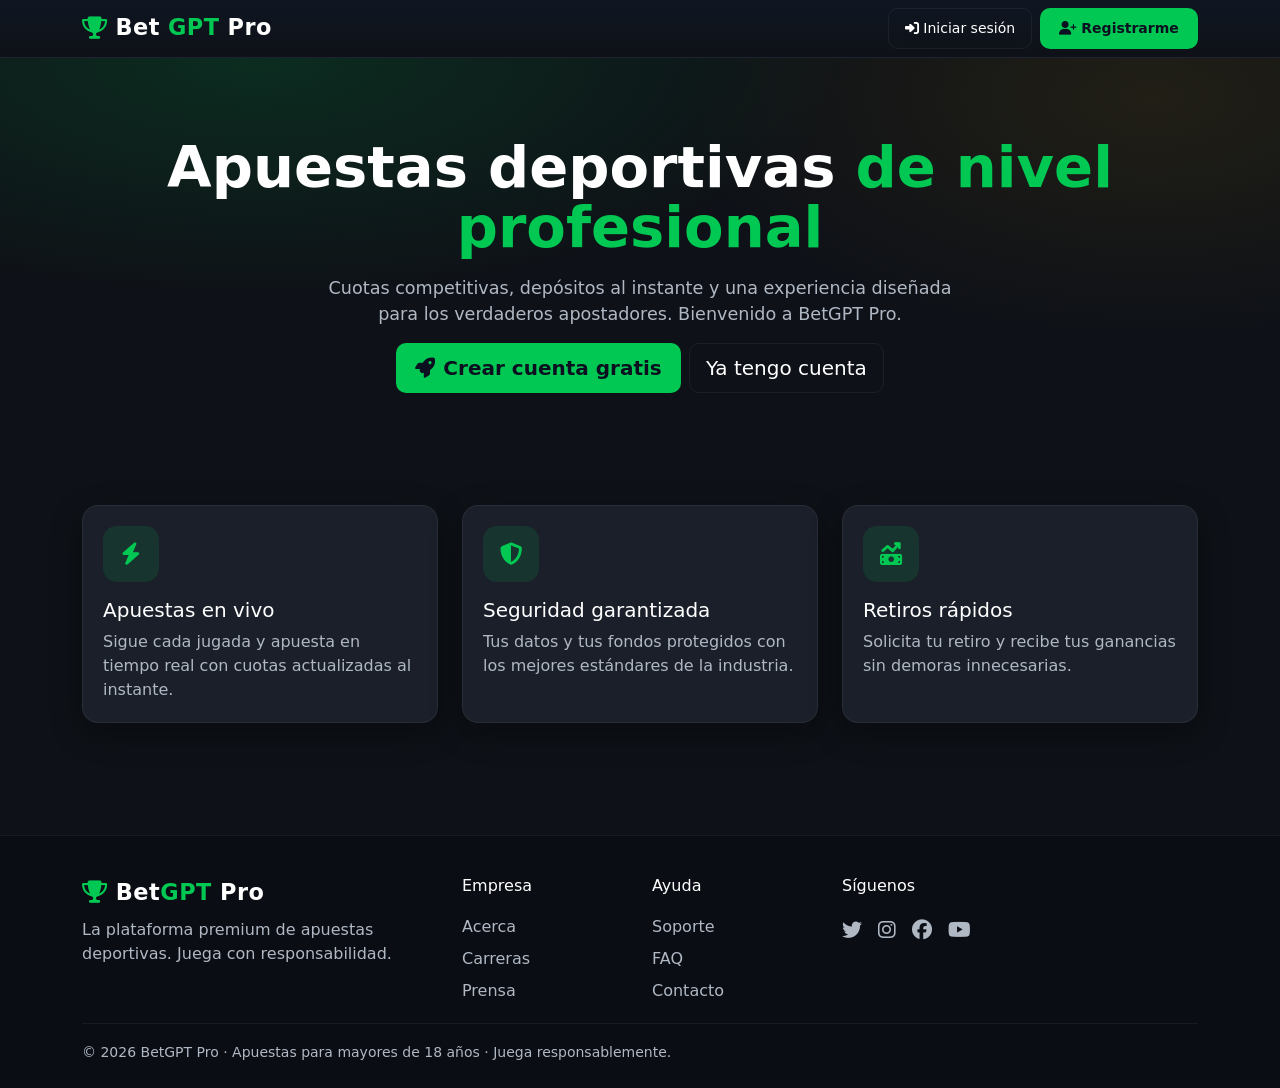
<file: index.html>
<!DOCTYPE html>
<html lang="es">
<head>
  <meta charset="UTF-8" />
  <meta name="viewport" content="width=device-width, initial-scale=1" />
  <title>BetGPT Pro - Apuestas deportivas premium</title>
  <meta name="description" content="BetGPT Pro: plataforma profesional de apuestas deportivas. Cuotas competitivas, retiros rápidos y experiencia premium." />
  <link href="https://cdn.jsdelivr.net/npm/bootstrap@5.3.3/dist/css/bootstrap.min.css" rel="stylesheet" />
  <link href="https://cdnjs.cloudflare.com/ajax/libs/font-awesome/6.5.2/css/all.min.css" rel="stylesheet" />
  <link href="style.css" rel="stylesheet" />
</head>
<body>
  <div class="bm-loader"><div class="bm-spinner"></div></div>

  <nav class="bm-navbar">
    <div class="container py-2 d-flex align-items-center justify-content-between">
      <a class="bm-brand d-flex align-items-center gap-2" href="index.html">
        <i class="fas fa-trophy text-green"></i> Bet<span class="accent">GPT</span> Pro
      </a>
      <div class="d-flex gap-2">
        <a class="btn btn-outline-bm btn-sm" href="login.html"><i class="fas fa-right-to-bracket me-1"></i>Iniciar sesión</a>
        <a class="btn btn-bm btn-sm" href="registro.html"><i class="fas fa-user-plus me-1"></i>Registrarme</a>
      </div>
    </div>
  </nav>

  <section class="bm-hero">
    <div class="container">
      <h1>Apuestas deportivas <span class="accent">de nivel profesional</span></h1>
      <p>Cuotas competitivas, depósitos al instante y una experiencia diseñada para los verdaderos apostadores. Bienvenido a BetGPT Pro.</p>
      <div class="d-flex gap-2 justify-content-center flex-wrap">
        <a class="btn btn-bm btn-lg" href="registro.html"><i class="fas fa-rocket me-2"></i>Crear cuenta gratis</a>
        <a class="btn btn-outline-bm btn-lg" href="login.html">Ya tengo cuenta</a>
      </div>
    </div>
  </section>

  <section class="container py-5">
    <div class="row g-4">
      <div class="col-md-4">
        <div class="bm-card h-100">
          <div class="feature-icon"><i class="fas fa-bolt"></i></div>
          <h5>Apuestas en vivo</h5>
          <p class="text-muted-bm mb-0">Sigue cada jugada y apuesta en tiempo real con cuotas actualizadas al instante.</p>
        </div>
      </div>
      <div class="col-md-4">
        <div class="bm-card h-100">
          <div class="feature-icon"><i class="fas fa-shield-halved"></i></div>
          <h5>Seguridad garantizada</h5>
          <p class="text-muted-bm mb-0">Tus datos y tus fondos protegidos con los mejores estándares de la industria.</p>
        </div>
      </div>
      <div class="col-md-4">
        <div class="bm-card h-100">
          <div class="feature-icon"><i class="fas fa-money-bill-trend-up"></i></div>
          <h5>Retiros rápidos</h5>
          <p class="text-muted-bm mb-0">Solicita tu retiro y recibe tus ganancias sin demoras innecesarias.</p>
        </div>
      </div>
    </div>
  </section>

  <footer class="bm-footer">
    <div class="container">
      <div class="row g-4">
        <div class="col-md-4">
          <div class="bm-brand mb-2"><i class="fas fa-trophy text-green"></i> Bet<span class="accent">GPT</span> Pro</div>
          <p class="mb-0">La plataforma premium de apuestas deportivas. Juega con responsabilidad.</p>
        </div>
        <div class="col-6 col-md-2"><h6>Empresa</h6><a href="#">Acerca</a><a href="#">Carreras</a><a href="#">Prensa</a></div>
        <div class="col-6 col-md-2"><h6>Ayuda</h6><a href="#">Soporte</a><a href="#">FAQ</a><a href="#">Contacto</a></div>
        <div class="col-md-4">
          <h6>Síguenos</h6>
          <div class="d-flex gap-3 fs-5">
            <a href="#"><i class="fab fa-twitter"></i></a>
            <a href="#"><i class="fab fa-instagram"></i></a>
            <a href="#"><i class="fab fa-facebook"></i></a>
            <a href="#"><i class="fab fa-youtube"></i></a>
          </div>
        </div>
      </div>
      <div class="divider"></div>
      <small>© 2026 BetGPT Pro · Apuestas para mayores de 18 años · Juega responsablemente.</small>
    </div>
  </footer>

  <script src="https://cdn.jsdelivr.net/npm/bootstrap@5.3.3/dist/js/bootstrap.bundle.min.js"></script>
  <script src="app.js"></script>
</body>
</html>
</file>
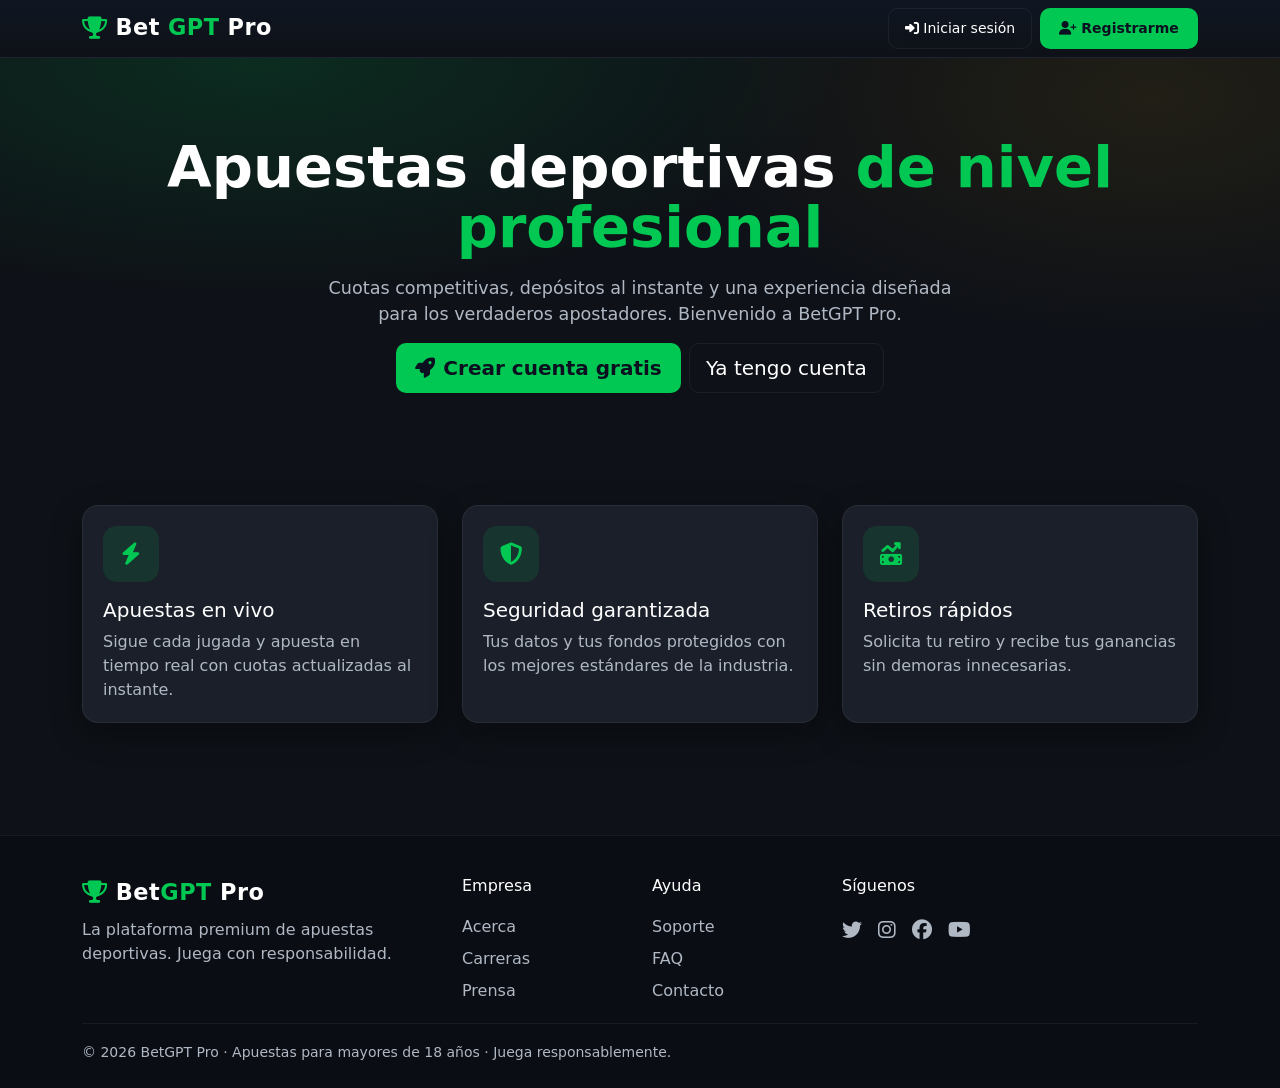
<file: betmaster/index.html>
<!DOCTYPE html>
<html lang="es">
<head>
  <meta charset="UTF-8" />
  <meta name="viewport" content="width=device-width, initial-scale=1" />
  <title>BetGPT Pro - Apuestas deportivas premium</title>
  <meta name="description" content="BetGPT Pro: plataforma profesional de apuestas deportivas. Cuotas competitivas, retiros rápidos y experiencia premium." />
  <link href="https://cdn.jsdelivr.net/npm/bootstrap@5.3.3/dist/css/bootstrap.min.css" rel="stylesheet" />
  <link href="https://cdnjs.cloudflare.com/ajax/libs/font-awesome/6.5.2/css/all.min.css" rel="stylesheet" />
  <link href="css/style.css" rel="stylesheet" />
</head>
<body>
  <div class="bm-loader"><div class="bm-spinner"></div></div>

  <nav class="bm-navbar">
    <div class="container py-2 d-flex align-items-center justify-content-between">
      <a class="bm-brand d-flex align-items-center gap-2" href="index.html">
        <i class="fas fa-trophy text-green"></i> Bet<span class="accent">GPT</span> Pro
      </a>
      <div class="d-flex gap-2">
        <a class="btn btn-outline-bm btn-sm" href="pages/login.html"><i class="fas fa-right-to-bracket me-1"></i>Iniciar sesión</a>
        <a class="btn btn-bm btn-sm" href="pages/registro.html"><i class="fas fa-user-plus me-1"></i>Registrarme</a>
      </div>
    </div>
  </nav>

  <section class="bm-hero">
    <div class="container">
      <h1>Apuestas deportivas <span class="accent">de nivel profesional</span></h1>
      <p>Cuotas competitivas, depósitos al instante y una experiencia diseñada para los verdaderos apostadores. Bienvenido a BetGPT Pro.</p>
      <div class="d-flex gap-2 justify-content-center flex-wrap">
        <a class="btn btn-bm btn-lg" href="pages/registro.html"><i class="fas fa-rocket me-2"></i>Crear cuenta gratis</a>
        <a class="btn btn-outline-bm btn-lg" href="pages/login.html">Ya tengo cuenta</a>
      </div>
    </div>
  </section>

  <section class="container py-5">
    <div class="row g-4">
      <div class="col-md-4">
        <div class="bm-card h-100">
          <div class="feature-icon"><i class="fas fa-bolt"></i></div>
          <h5>Apuestas en vivo</h5>
          <p class="text-muted-bm mb-0">Sigue cada jugada y apuesta en tiempo real con cuotas actualizadas al instante.</p>
        </div>
      </div>
      <div class="col-md-4">
        <div class="bm-card h-100">
          <div class="feature-icon"><i class="fas fa-shield-halved"></i></div>
          <h5>Seguridad garantizada</h5>
          <p class="text-muted-bm mb-0">Tus datos y tus fondos protegidos con los mejores estándares de la industria.</p>
        </div>
      </div>
      <div class="col-md-4">
        <div class="bm-card h-100">
          <div class="feature-icon"><i class="fas fa-money-bill-trend-up"></i></div>
          <h5>Retiros rápidos</h5>
          <p class="text-muted-bm mb-0">Solicita tu retiro y recibe tus ganancias sin demoras innecesarias.</p>
        </div>
      </div>
    </div>
  </section>

  <footer class="bm-footer">
    <div class="container">
      <div class="row g-4">
        <div class="col-md-4">
          <div class="bm-brand mb-2"><i class="fas fa-trophy text-green"></i> Bet<span class="accent">GPT</span> Pro</div>
          <p class="mb-0">La plataforma premium de apuestas deportivas. Juega con responsabilidad.</p>
        </div>
        <div class="col-6 col-md-2"><h6>Empresa</h6><a href="#">Acerca</a><a href="#">Carreras</a><a href="#">Prensa</a></div>
        <div class="col-6 col-md-2"><h6>Ayuda</h6><a href="#">Soporte</a><a href="#">FAQ</a><a href="#">Contacto</a></div>
        <div class="col-md-4">
          <h6>Síguenos</h6>
          <div class="d-flex gap-3 fs-5">
            <a href="#"><i class="fab fa-twitter"></i></a>
            <a href="#"><i class="fab fa-instagram"></i></a>
            <a href="#"><i class="fab fa-facebook"></i></a>
            <a href="#"><i class="fab fa-youtube"></i></a>
          </div>
        </div>
      </div>
      <div class="divider"></div>
      <small>© 2026 BetGPT Pro · Apuestas para mayores de 18 años · Juega responsablemente.</small>
    </div>
  </footer>

  <script src="https://cdn.jsdelivr.net/npm/bootstrap@5.3.3/dist/js/bootstrap.bundle.min.js"></script>
  <script src="js/app.js"></script>
</body>
</html>
</file>
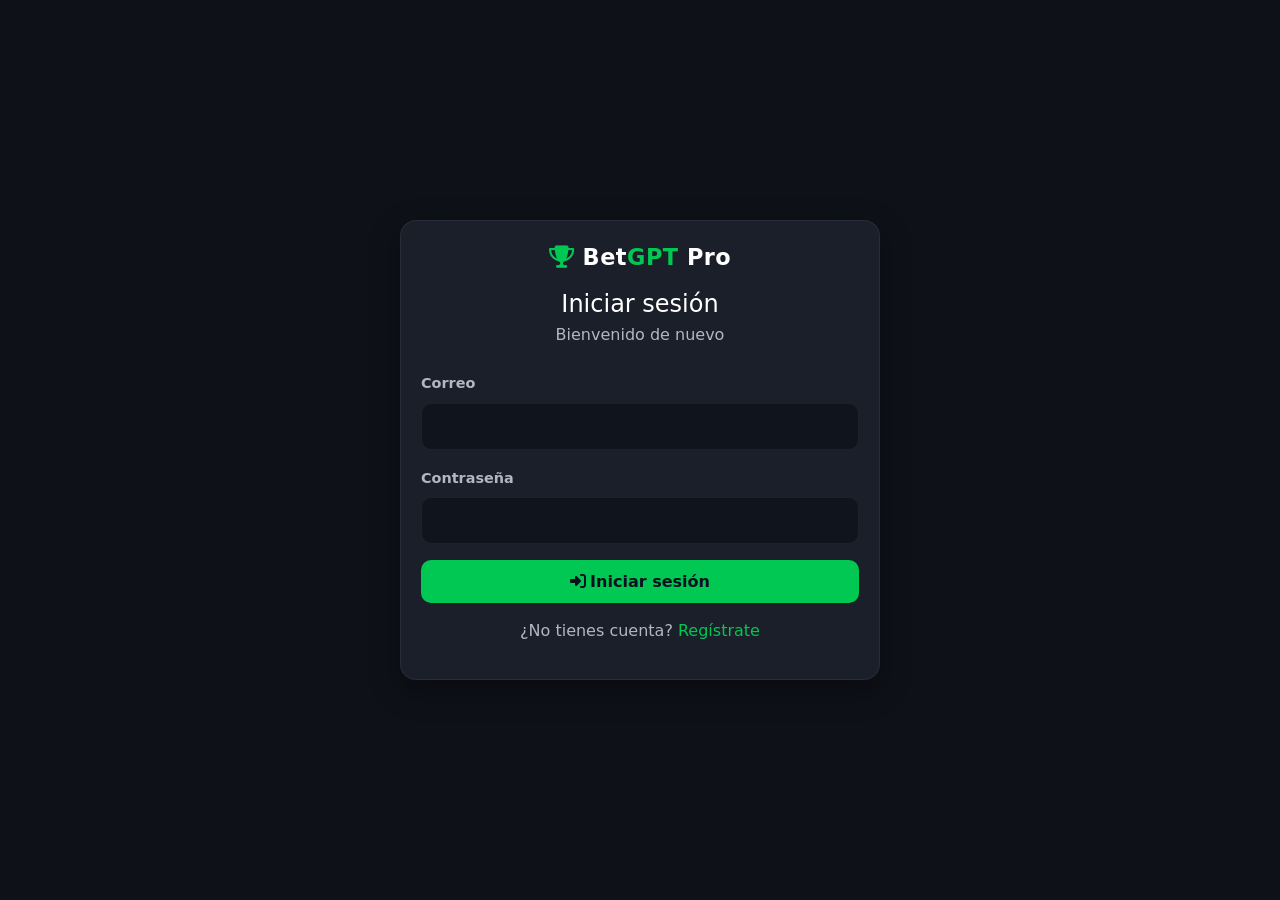
<file: dashboard.html>
<!DOCTYPE html>
<html lang="es">
<head>
  <meta charset="UTF-8" />
  <meta name="viewport" content="width=device-width, initial-scale=1" />
  <title>Dashboard - BetMaster Pro</title>
  <link href="https://cdn.jsdelivr.net/npm/bootstrap@5.3.3/dist/css/bootstrap.min.css" rel="stylesheet" />
  <link href="https://cdnjs.cloudflare.com/ajax/libs/font-awesome/6.5.2/css/all.min.css" rel="stylesheet" />
  <link href="style.css" rel="stylesheet" />
</head>
<body>
  <div class="bm-loader"><div class="bm-spinner"></div></div>
  <div id="navbarMount"></div>

  <div class="bm-shell">
    <aside class="bm-sidebar">
      <h6>Deportes</h6>
      <div class="bm-sport active"><i class="fas fa-futbol"></i> Fútbol</div>
      <div class="bm-sport disabled"><i class="fas fa-basketball"></i> Básquet</div>
      <div class="bm-sport disabled"><i class="fas fa-baseball-bat-ball"></i> Tenis</div>
      <div class="bm-sport disabled"><i class="fas fa-gamepad"></i> eSports</div>
      <div class="divider"></div>
      <h6>Atajos</h6>
      <a class="bm-sport" href="historial.html"><i class="fas fa-clock-rotate-left"></i> Historial</a>
      <a class="bm-sport" href="perfil.html"><i class="fas fa-user"></i> Perfil</a>
    </aside>

    <main>
      <div class="d-flex align-items-center justify-content-between mb-3">
        <h4 class="mb-0"><i class="fas fa-futbol text-green me-2"></i>Partidos destacados</h4>
        <span class="text-muted-bm small">Selecciona una cuota para apostar</span>
      </div>
      <div id="matchesList"></div>
    </main>

    <aside class="bm-ticket-col">
      <div class="bm-ticket" id="ticket"></div>
    </aside>
  </div>

  <div id="modalsMount"></div>

  <script src="https://cdn.jsdelivr.net/npm/bootstrap@5.3.3/dist/js/bootstrap.bundle.min.js"></script>
  <script src="app.js"></script>
  <script src="auth.js"></script>
  <script src="fondos.js"></script>
  <script src="apuestas.js"></script>
  <script>
    requireAuth();
    function mountChrome() {
      document.getElementById('navbarMount').innerHTML = renderNavbar('dashboard');
      document.getElementById('modalsMount').innerHTML = renderFundsModals();
      initFundsHandlers(refreshBalance);
    }
    function refreshBalance() {
      document.getElementById('navbarMount').innerHTML = renderNavbar('dashboard');
      document.getElementById('modalsMount').innerHTML = renderFundsModals();
      initFundsHandlers(refreshBalance);
      renderTicket();
    }
    document.addEventListener('bm:balance', refreshBalance);
    mountChrome();
    document.getElementById('matchesList').innerHTML = renderMatches();
    bindMatchClicks();
    renderTicket();
    highlightSelection();
  </script>
</body>
</html>
</file>
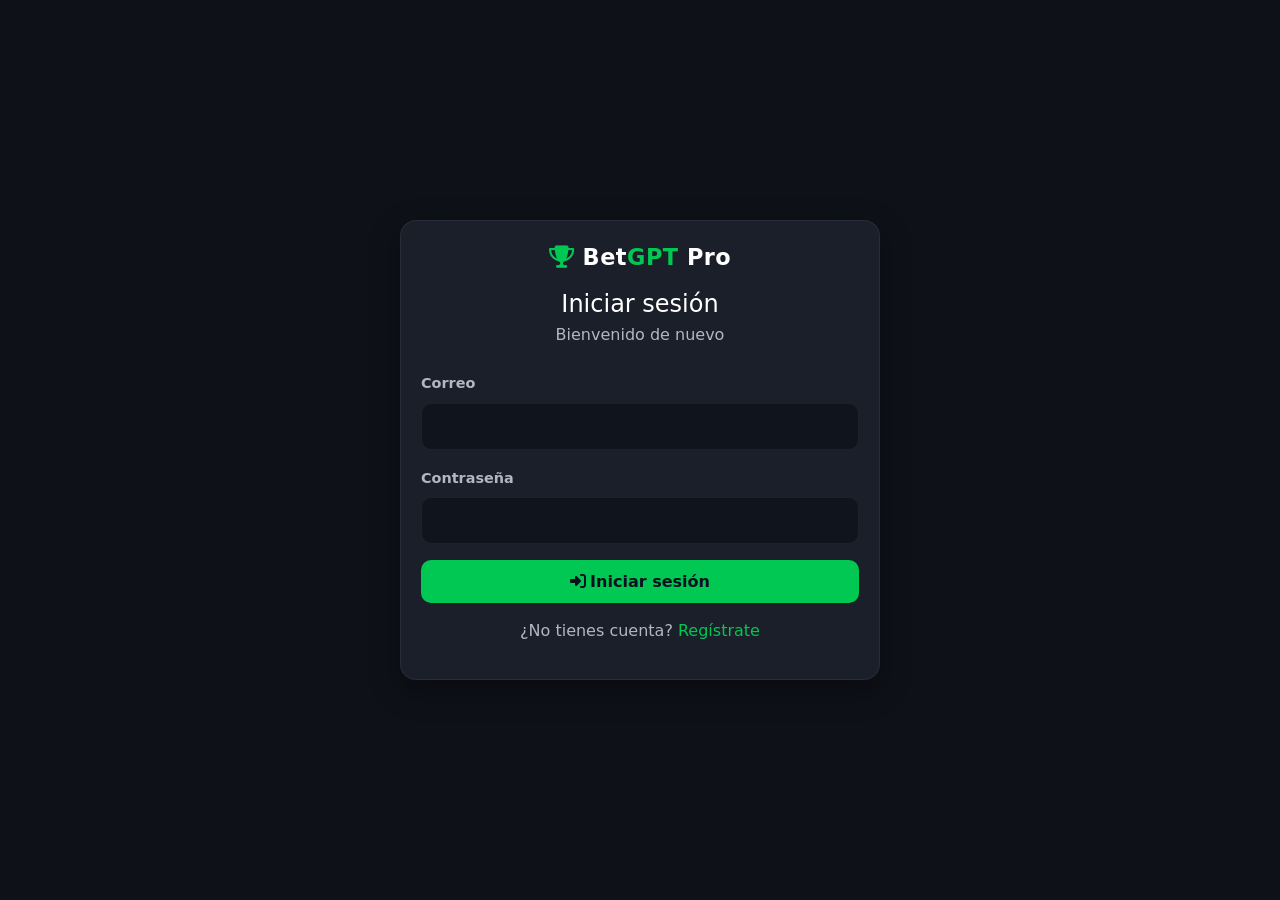
<file: historial.html>
<!DOCTYPE html>
<html lang="es">
<head>
  <meta charset="UTF-8" />
  <meta name="viewport" content="width=device-width, initial-scale=1" />
  <title>Historial - BetGPT Pro</title>
  <link href="https://cdn.jsdelivr.net/npm/bootstrap@5.3.3/dist/css/bootstrap.min.css" rel="stylesheet" />
  <link href="https://cdnjs.cloudflare.com/ajax/libs/font-awesome/6.5.2/css/all.min.css" rel="stylesheet" />
  <link href="style.css" rel="stylesheet" />
</head>
<body>
  <div class="bm-loader"><div class="bm-spinner"></div></div>
  <div id="navbarMount"></div>

  <div class="container py-4">
    <h4 class="mb-3"><i class="fas fa-clock-rotate-left text-green me-2"></i>Historial de apuestas</h4>
    <div class="bm-card">
      <div class="table-responsive">
        <table class="bm-table">
          <thead>
            <tr>
              <th>Fecha</th><th>Partido</th><th>Selección</th>
              <th>Monto</th><th>Cuota</th><th>Estado</th>
              <th>Ganancia</th><th>Acciones</th>
            </tr>
          </thead>
          <tbody id="historyBody"></tbody>
        </table>
      </div>
    </div>
  </div>

  <div id="modalsMount"></div>

  <script src="https://cdn.jsdelivr.net/npm/bootstrap@5.3.3/dist/js/bootstrap.bundle.min.js"></script>
  <script src="app.js"></script>
  <script src="fondos.js"></script>
  <script src="apuestas.js"></script>
  <script>
    requireAuth();
    function mountChrome() {
      document.getElementById('navbarMount').innerHTML = renderNavbar('hist');
      document.getElementById('modalsMount').innerHTML = renderFundsModals();
      initFundsHandlers(() => { mountChrome(); renderHistory(); });
    }
    function renderHistory() {
      const user = getSession();
      const bets = DB.get(KEYS.BETS, []).filter(b => b.user === user.email);
      const body = document.getElementById('historyBody');
      if (bets.length === 0) {
        body.innerHTML = `<tr><td colspan="8" class="text-center text-muted-bm py-4">Aún no tienes apuestas.</td></tr>`;
        return;
      }
      body.innerHTML = bets.map(b => `
        <tr>
          <td>${fmtDate(b.fecha)}</td>
          <td>${b.partido}</td>
          <td>${b.seleccion}</td>
          <td>${fmtMoney(b.monto)}</td>
          <td class="text-yellow"><strong>${b.cuota.toFixed(2)}</strong></td>
          <td><span class="badge-status badge-${b.estado.toLowerCase()}">${b.estado}</span></td>
          <td>${b.estado === 'Ganadora' ? '<span class="text-green">+'+fmtMoney(b.ganancia)+'</span>' : '-'}</td>
          <td>
            ${b.estado === 'Pendiente' ? `
              <button class="btn btn-bm btn-sm" onclick="settleBet('${b.id}','win')"><i class="fas fa-check"></i></button>
              <button class="btn btn-outline-bm btn-sm" onclick="settleBet('${b.id}','lose')"><i class="fas fa-xmark"></i></button>
            ` : '—'}
          </td>
        </tr>`).join('');
    }
    document.addEventListener('bm:balance', () => mountChrome());
    mountChrome();
    renderHistory();
  </script>
</body>
</html>
</file>
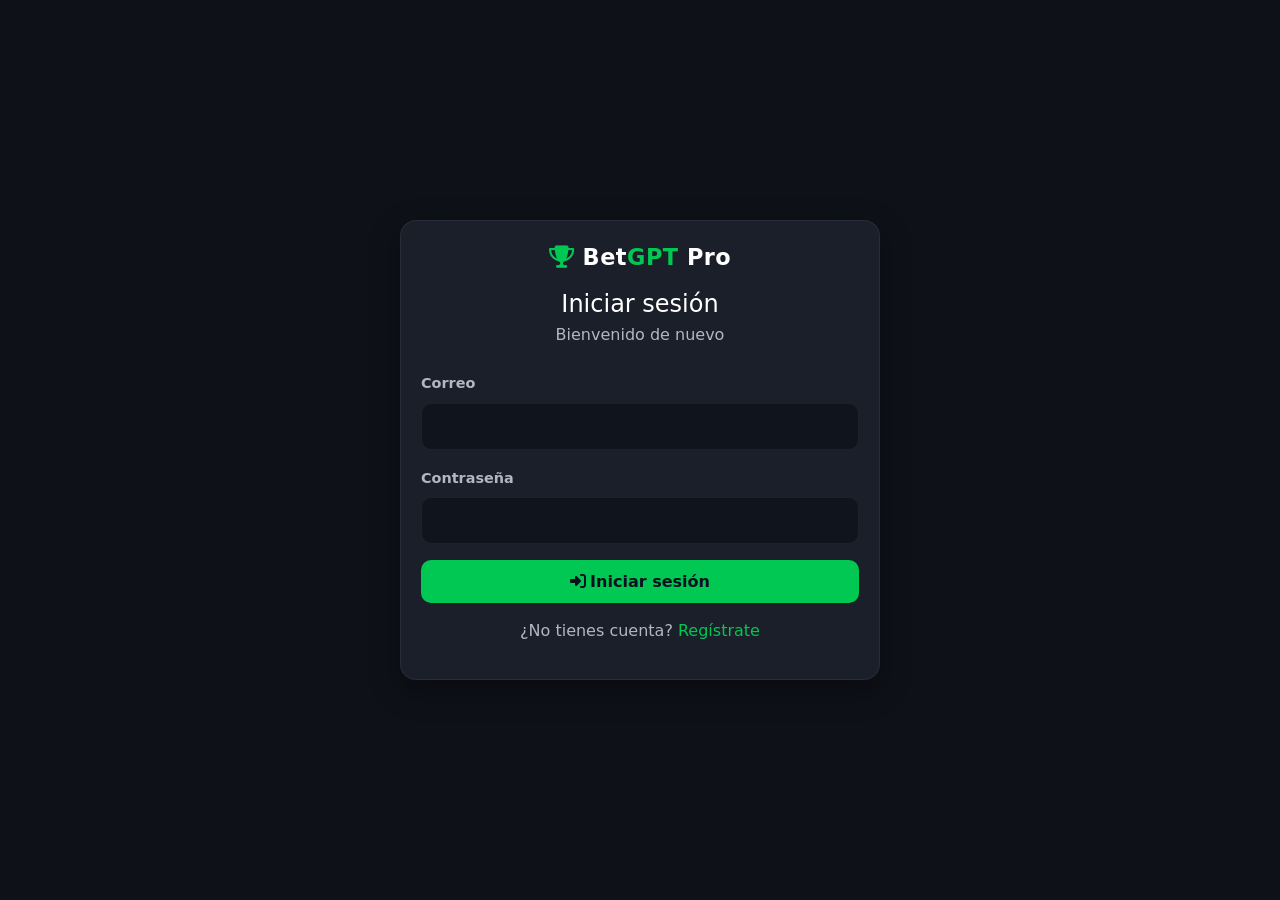
<file: login.html>
<!DOCTYPE html>
<html lang="es">
<head>
  <meta charset="UTF-8" />
  <meta name="viewport" content="width=device-width, initial-scale=1" />
  <title>Iniciar sesión - BetGPT Pro</title>
  <link href="https://cdn.jsdelivr.net/npm/bootstrap@5.3.3/dist/css/bootstrap.min.css" rel="stylesheet" />
  <link href="https://cdnjs.cloudflare.com/ajax/libs/font-awesome/6.5.2/css/all.min.css" rel="stylesheet" />
  <link href="style.css" rel="stylesheet" />
</head>
<body>
  <div class="bm-loader"><div class="bm-spinner"></div></div>
  <div class="auth-wrap">
    <div class="bm-card auth-card">
      <div class="text-center mb-4">
        <a href="index.html" class="bm-brand"><i class="fas fa-trophy text-green"></i> Bet<span class="accent">GPT</span> Pro</a>
        <h4 class="mt-3 mb-1">Iniciar sesión</h4>
        <p class="text-muted-bm">Bienvenido de nuevo</p>
      </div>
      <form onsubmit="handleLogin(event)">
        <div class="mb-3"><label class="form-label">Correo</label><input type="email" class="form-control" name="email" required></div>
        <div class="mb-3"><label class="form-label">Contraseña</label><input type="password" class="form-control" name="password" required></div>
        <div class="d-grid"><button class="btn btn-bm"><i class="fas fa-right-to-bracket me-1"></i>Iniciar sesión</button></div>
        <p class="text-center mt-3 text-muted-bm">¿No tienes cuenta? <a href="registro.html">Regístrate</a></p>
      </form>
    </div>
  </div>
  <script src="https://cdn.jsdelivr.net/npm/bootstrap@5.3.3/dist/js/bootstrap.bundle.min.js"></script>
  <script src="app.js"></script>
  <script src="auth.js"></script>
</body>
</html>
</file>
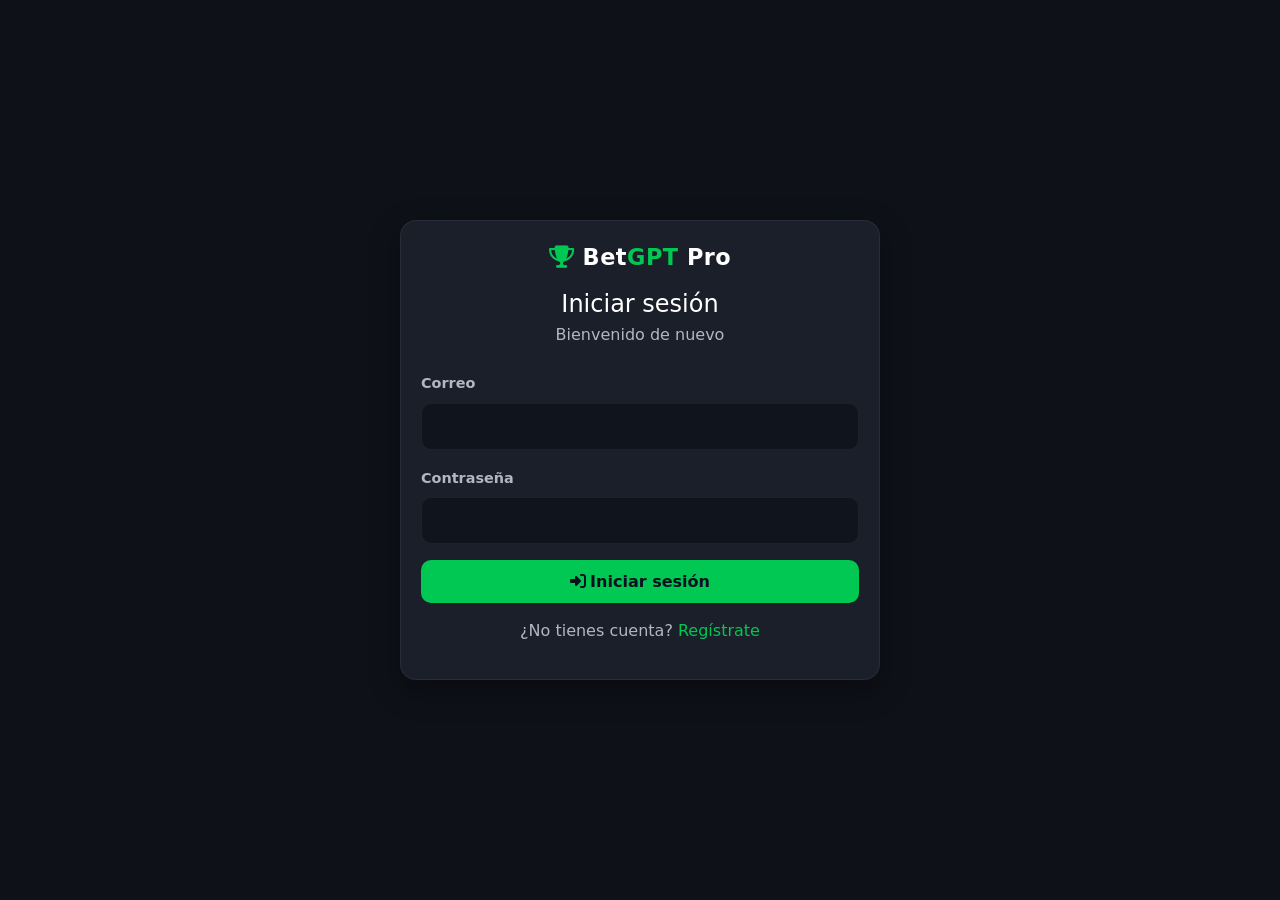
<file: perfil.html>
<!DOCTYPE html>
<html lang="es">
<head>
  <meta charset="UTF-8" />
  <meta name="viewport" content="width=device-width, initial-scale=1" />
  <title>Perfil - BetGPT Pro</title>
  <link href="https://cdn.jsdelivr.net/npm/bootstrap@5.3.3/dist/css/bootstrap.min.css" rel="stylesheet" />
  <link href="https://cdnjs.cloudflare.com/ajax/libs/font-awesome/6.5.2/css/all.min.css" rel="stylesheet" />
  <link href="style.css" rel="stylesheet" />
</head>
<body>
  <div class="bm-loader"><div class="bm-spinner"></div></div>
  <div id="navbarMount"></div>

  <div class="container py-4">
    <h4 class="mb-3"><i class="fas fa-user text-green me-2"></i>Mi perfil</h4>
    <div class="row g-4">
      <div class="col-lg-5">
        <div class="bm-card text-center">
          <div class="profile-avatar mx-auto mb-3" id="avatar">U</div>
          <h5 id="fullName" class="mb-1"></h5>
          <p class="text-muted-bm" id="email"></p>
          <div class="divider"></div>
          <div class="d-flex justify-content-around">
            <div><div class="text-muted-bm small">Saldo</div><div class="text-green fw-bold" id="balance"></div></div>
            <div><div class="text-muted-bm small">Apuestas</div><div class="fw-bold" id="totalBets"></div></div>
            <div><div class="text-muted-bm small">Ganadas</div><div class="text-green fw-bold" id="wonBets"></div></div>
          </div>
        </div>
      </div>
      <div class="col-lg-7">
        <div class="bm-card">
          <h6 class="text-muted-bm mb-3">Datos personales</h6>
          <div class="row g-3">
            <div class="col-md-6"><div class="text-muted-bm small">Nombre</div><div id="pNombre"></div></div>
            <div class="col-md-6"><div class="text-muted-bm small">Apellido</div><div id="pApellido"></div></div>
            <div class="col-md-6"><div class="text-muted-bm small">DNI</div><div id="pDni"></div></div>
            <div class="col-md-6"><div class="text-muted-bm small">Fecha de nacimiento</div><div id="pNac"></div></div>
            <div class="col-md-6"><div class="text-muted-bm small">Miembro desde</div><div id="pSince"></div></div>
          </div>
        </div>
        <div class="bm-card mt-3">
          <h6 class="text-muted-bm mb-3">Últimos movimientos</h6>
          <div class="table-responsive">
            <table class="bm-table">
              <thead><tr><th>Fecha</th><th>Tipo</th><th>Monto</th></tr></thead>
              <tbody id="movBody"></tbody>
            </table>
          </div>
        </div>
      </div>
    </div>
  </div>

  <div id="modalsMount"></div>

  <script src="https://cdn.jsdelivr.net/npm/bootstrap@5.3.3/dist/js/bootstrap.bundle.min.js"></script>
  <script src="app.js"></script>
  <script src="fondos.js"></script>
  <script>
    requireAuth();
    function mount() {
      document.getElementById('navbarMount').innerHTML = renderNavbar('perfil');
      document.getElementById('modalsMount').innerHTML = renderFundsModals();
      initFundsHandlers(mount);
      const u = getSession();
      document.getElementById('avatar').textContent = (u.nombre[0]+u.apellido[0]).toUpperCase();
      document.getElementById('fullName').textContent = u.nombre + ' ' + u.apellido;
      document.getElementById('email').textContent = u.email;
      document.getElementById('balance').textContent = fmtMoney(u.balance);
      const bets = DB.get(KEYS.BETS, []).filter(b => b.user === u.email);
      document.getElementById('totalBets').textContent = bets.length;
      document.getElementById('wonBets').textContent = bets.filter(b => b.estado === 'Ganadora').length;
      document.getElementById('pNombre').textContent = u.nombre;
      document.getElementById('pApellido').textContent = u.apellido;
      document.getElementById('pDni').textContent = u.dni;
      document.getElementById('pNac').textContent = u.nacimiento;
      document.getElementById('pSince').textContent = new Date(u.createdAt).toLocaleDateString('es-AR');
      const movs = DB.get(KEYS.MOVEMENTS, []).filter(m => m.user === u.email).slice(-10).reverse();
      const body = document.getElementById('movBody');
      body.innerHTML = movs.length === 0
        ? `<tr><td colspan="3" class="text-center text-muted-bm py-3">Sin movimientos</td></tr>`
        : movs.map(m => `<tr><td>${fmtDate(m.fecha)}</td><td>${m.tipo}</td><td class="${m.tipo==='Depósito'?'text-green':'text-yellow'}">${m.tipo==='Depósito'?'+':'-'}${fmtMoney(m.monto)}</td></tr>`).join('');
    }
    document.addEventListener('bm:balance', mount);
    mount();
  </script>
</body>
</html>
</file>
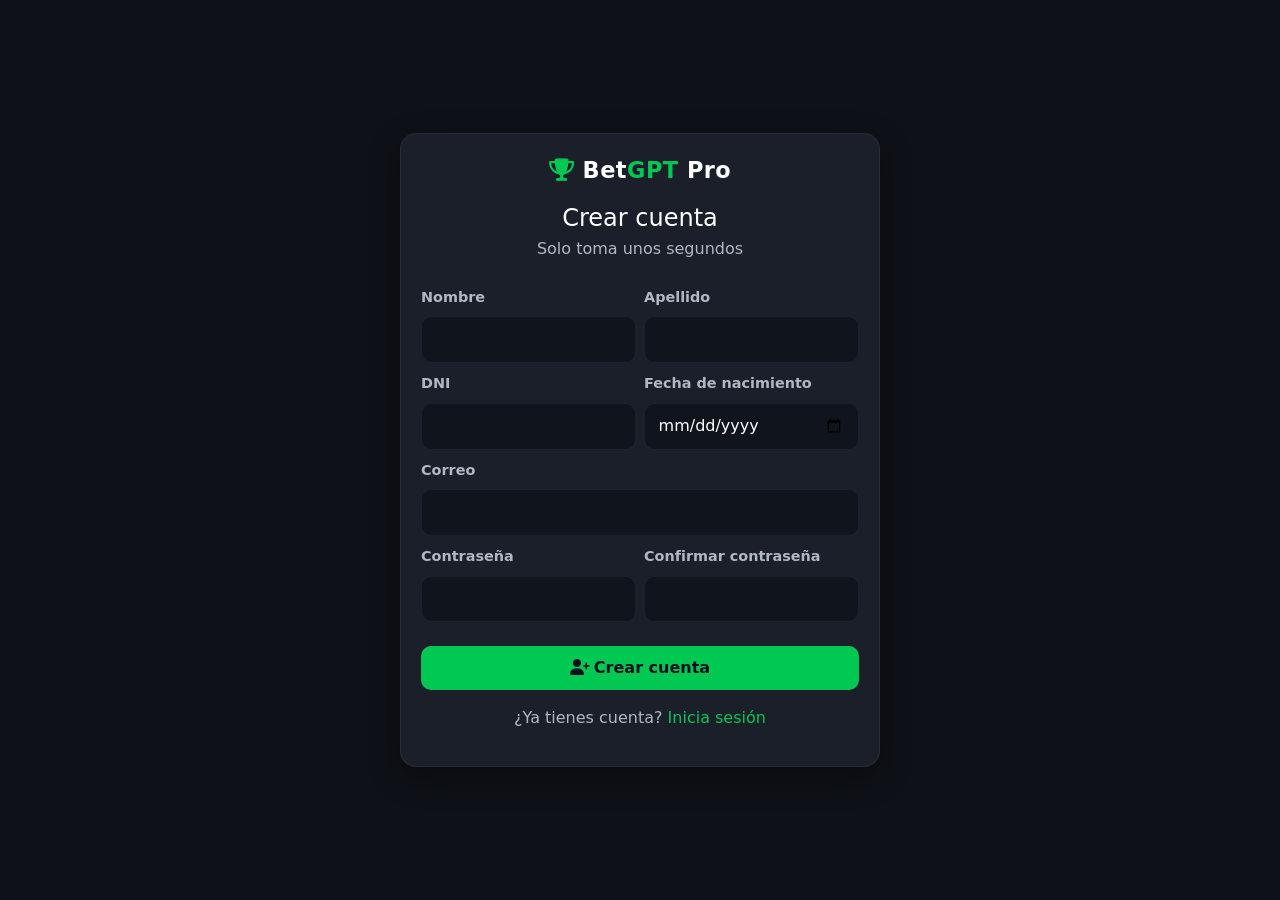
<file: registro.html>
<!DOCTYPE html>
<html lang="es">
<head>
  <meta charset="UTF-8" />
  <meta name="viewport" content="width=device-width, initial-scale=1" />
  <title>Crear cuenta - BetGPT Pro</title>
  <link href="https://cdn.jsdelivr.net/npm/bootstrap@5.3.3/dist/css/bootstrap.min.css" rel="stylesheet" />
  <link href="https://cdnjs.cloudflare.com/ajax/libs/font-awesome/6.5.2/css/all.min.css" rel="stylesheet" />
  <link href="style.css" rel="stylesheet" />
</head>
<body>
  <div class="bm-loader"><div class="bm-spinner"></div></div>
  <div class="auth-wrap">
    <div class="bm-card auth-card">
      <div class="text-center mb-4">
        <a href="index.html" class="bm-brand"><i class="fas fa-trophy text-green"></i> Bet<span class="accent">GPT</span> Pro</a>
        <h4 class="mt-3 mb-1">Crear cuenta</h4>
        <p class="text-muted-bm">Solo toma unos segundos</p>
      </div>
      <form id="registerForm" onsubmit="handleRegister(event)">
        <div class="row g-2">
          <div class="col-md-6"><label class="form-label">Nombre</label><input class="form-control" name="nombre" required></div>
          <div class="col-md-6"><label class="form-label">Apellido</label><input class="form-control" name="apellido" required></div>
          <div class="col-md-6"><label class="form-label">DNI</label><input class="form-control" name="dni" required></div>
          <div class="col-md-6"><label class="form-label">Fecha de nacimiento</label><input type="date" class="form-control" name="nacimiento" required></div>
          <div class="col-12"><label class="form-label">Correo</label><input type="email" class="form-control" name="email" required></div>
          <div class="col-md-6"><label class="form-label">Contraseña</label><input type="password" class="form-control" name="password" required></div>
          <div class="col-md-6"><label class="form-label">Confirmar contraseña</label><input type="password" class="form-control" name="password2" required></div>
        </div>
        <div class="d-grid mt-4">
          <button class="btn btn-bm"><i class="fas fa-user-plus me-1"></i>Crear cuenta</button>
        </div>
        <p class="text-center mt-3 text-muted-bm">¿Ya tienes cuenta? <a href="login.html">Inicia sesión</a></p>
      </form>
    </div>
  </div>
  <script src="https://cdn.jsdelivr.net/npm/bootstrap@5.3.3/dist/js/bootstrap.bundle.min.js"></script>
  <script src="app.js"></script>
  <script src="auth.js"></script>
</body>
</html>
</file>
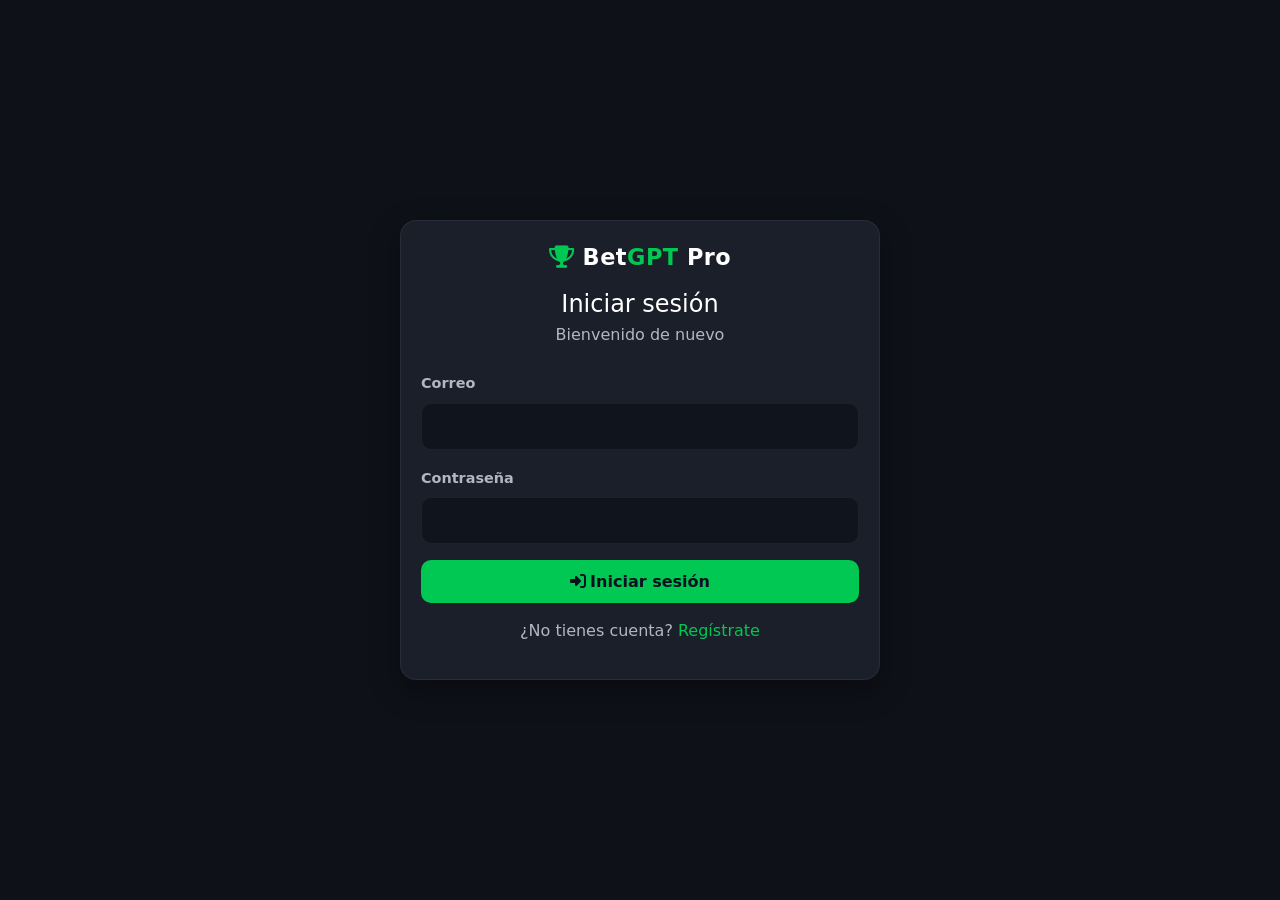
<file: betmaster/pages/dashboard.html>
<!DOCTYPE html>
<html lang="es">
<head>
  <meta charset="UTF-8" />
  <meta name="viewport" content="width=device-width, initial-scale=1" />
  <title>Dashboard - BetMaster Pro</title>
  <link href="https://cdn.jsdelivr.net/npm/bootstrap@5.3.3/dist/css/bootstrap.min.css" rel="stylesheet" />
  <link href="https://cdnjs.cloudflare.com/ajax/libs/font-awesome/6.5.2/css/all.min.css" rel="stylesheet" />
  <link href="../css/style.css" rel="stylesheet" />
</head>
<body>
  <div class="bm-loader"><div class="bm-spinner"></div></div>
  <div id="navbarMount"></div>

  <div class="bm-shell">
    <aside class="bm-sidebar">
      <h6>Deportes</h6>
      <div class="bm-sport active"><i class="fas fa-futbol"></i> Fútbol</div>
      <div class="bm-sport disabled"><i class="fas fa-basketball"></i> Básquet</div>
      <div class="bm-sport disabled"><i class="fas fa-baseball-bat-ball"></i> Tenis</div>
      <div class="bm-sport disabled"><i class="fas fa-gamepad"></i> eSports</div>
      <div class="divider"></div>
      <h6>Atajos</h6>
      <a class="bm-sport" href="historial.html"><i class="fas fa-clock-rotate-left"></i> Historial</a>
      <a class="bm-sport" href="perfil.html"><i class="fas fa-user"></i> Perfil</a>
    </aside>

    <main>
      <div class="d-flex align-items-center justify-content-between mb-3">
        <h4 class="mb-0"><i class="fas fa-futbol text-green me-2"></i>Partidos destacados</h4>
        <span class="text-muted-bm small">Selecciona una cuota para apostar</span>
      </div>
      <div id="matchesList"></div>
    </main>

    <aside class="bm-ticket-col">
      <div class="bm-ticket" id="ticket"></div>
    </aside>
  </div>

  <div id="modalsMount"></div>

  <script src="https://cdn.jsdelivr.net/npm/bootstrap@5.3.3/dist/js/bootstrap.bundle.min.js"></script>
  <script src="../js/app.js"></script>
  <script src="../js/auth.js"></script>
  <script src="../js/fondos.js"></script>
  <script src="../js/apuestas.js"></script>
  <script>
    requireAuth();
    function mountChrome() {
      document.getElementById('navbarMount').innerHTML = renderNavbar('dashboard');
      document.getElementById('modalsMount').innerHTML = renderFundsModals();
      initFundsHandlers(refreshBalance);
    }
    function refreshBalance() {
      document.getElementById('navbarMount').innerHTML = renderNavbar('dashboard');
      document.getElementById('modalsMount').innerHTML = renderFundsModals();
      initFundsHandlers(refreshBalance);
      renderTicket();
    }
    document.addEventListener('bm:balance', refreshBalance);
    mountChrome();
    document.getElementById('matchesList').innerHTML = renderMatches();
    bindMatchClicks();
    renderTicket();
    highlightSelection();
  </script>
</body>
</html>
</file>
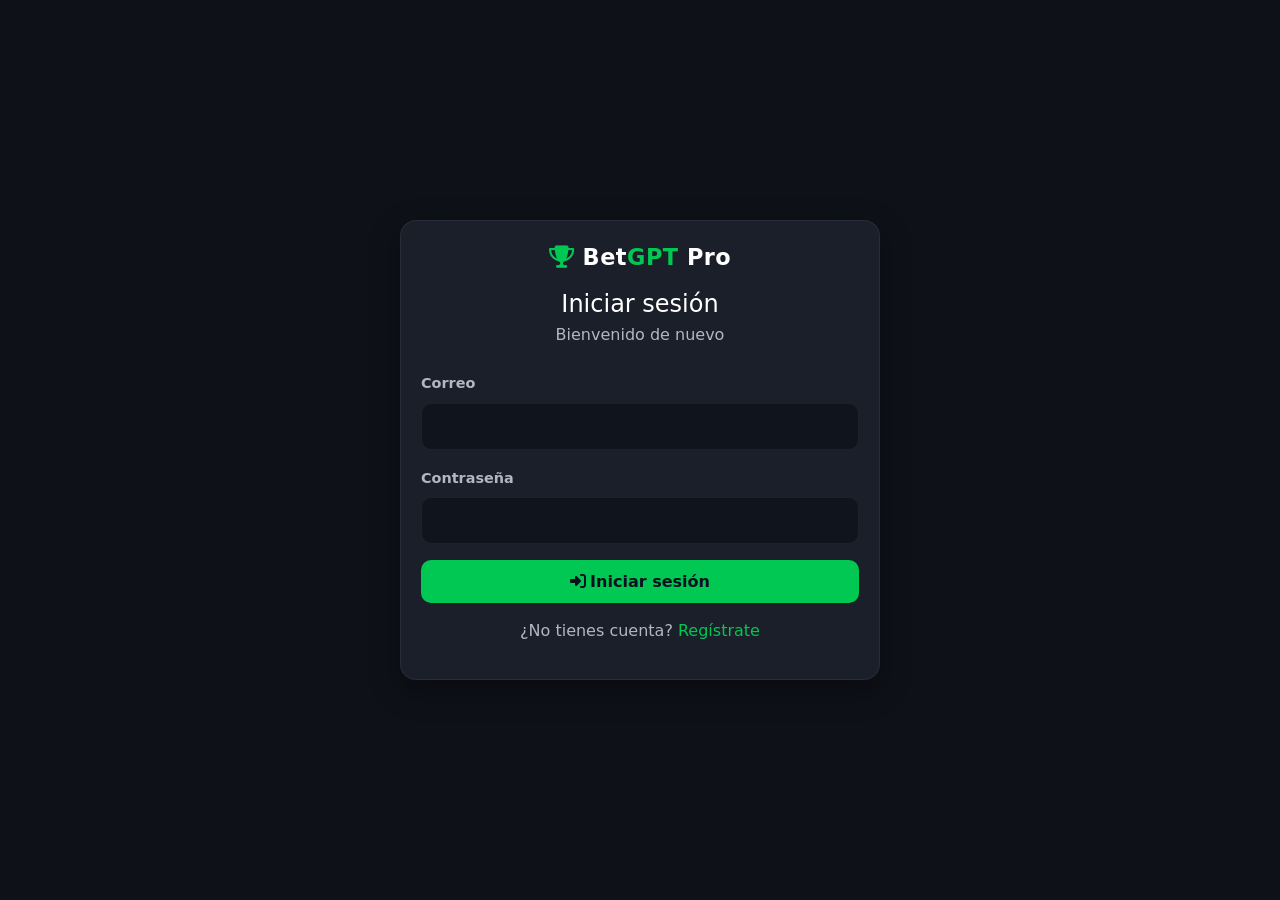
<file: betmaster/pages/historial.html>
<!DOCTYPE html>
<html lang="es">
<head>
  <meta charset="UTF-8" />
  <meta name="viewport" content="width=device-width, initial-scale=1" />
  <title>Historial - BetGPT Pro</title>
  <link href="https://cdn.jsdelivr.net/npm/bootstrap@5.3.3/dist/css/bootstrap.min.css" rel="stylesheet" />
  <link href="https://cdnjs.cloudflare.com/ajax/libs/font-awesome/6.5.2/css/all.min.css" rel="stylesheet" />
  <link href="../css/style.css" rel="stylesheet" />
</head>
<body>
  <div class="bm-loader"><div class="bm-spinner"></div></div>
  <div id="navbarMount"></div>

  <div class="container py-4">
    <h4 class="mb-3"><i class="fas fa-clock-rotate-left text-green me-2"></i>Historial de apuestas</h4>
    <div class="bm-card">
      <div class="table-responsive">
        <table class="bm-table">
          <thead>
            <tr>
              <th>Fecha</th><th>Partido</th><th>Selección</th>
              <th>Monto</th><th>Cuota</th><th>Estado</th>
              <th>Ganancia</th><th>Acciones</th>
            </tr>
          </thead>
          <tbody id="historyBody"></tbody>
        </table>
      </div>
    </div>
  </div>

  <div id="modalsMount"></div>

  <script src="https://cdn.jsdelivr.net/npm/bootstrap@5.3.3/dist/js/bootstrap.bundle.min.js"></script>
  <script src="../js/app.js"></script>
  <script src="../js/fondos.js"></script>
  <script src="../js/apuestas.js"></script>
  <script>
    requireAuth();
    function mountChrome() {
      document.getElementById('navbarMount').innerHTML = renderNavbar('hist');
      document.getElementById('modalsMount').innerHTML = renderFundsModals();
      initFundsHandlers(() => { mountChrome(); renderHistory(); });
    }
    function renderHistory() {
      const user = getSession();
      const bets = DB.get(KEYS.BETS, []).filter(b => b.user === user.email);
      const body = document.getElementById('historyBody');
      if (bets.length === 0) {
        body.innerHTML = `<tr><td colspan="8" class="text-center text-muted-bm py-4">Aún no tienes apuestas.</td></tr>`;
        return;
      }
      body.innerHTML = bets.map(b => `
        <tr>
          <td>${fmtDate(b.fecha)}</td>
          <td>${b.partido}</td>
          <td>${b.seleccion}</td>
          <td>${fmtMoney(b.monto)}</td>
          <td class="text-yellow"><strong>${b.cuota.toFixed(2)}</strong></td>
          <td><span class="badge-status badge-${b.estado.toLowerCase()}">${b.estado}</span></td>
          <td>${b.estado === 'Ganadora' ? '<span class="text-green">+'+fmtMoney(b.ganancia)+'</span>' : '-'}</td>
          <td>
            ${b.estado === 'Pendiente' ? `
              <button class="btn btn-bm btn-sm" onclick="settleBet('${b.id}','win')"><i class="fas fa-check"></i></button>
              <button class="btn btn-outline-bm btn-sm" onclick="settleBet('${b.id}','lose')"><i class="fas fa-xmark"></i></button>
            ` : '—'}
          </td>
        </tr>`).join('');
    }
    document.addEventListener('bm:balance', () => mountChrome());
    mountChrome();
    renderHistory();
  </script>
</body>
</html>
</file>
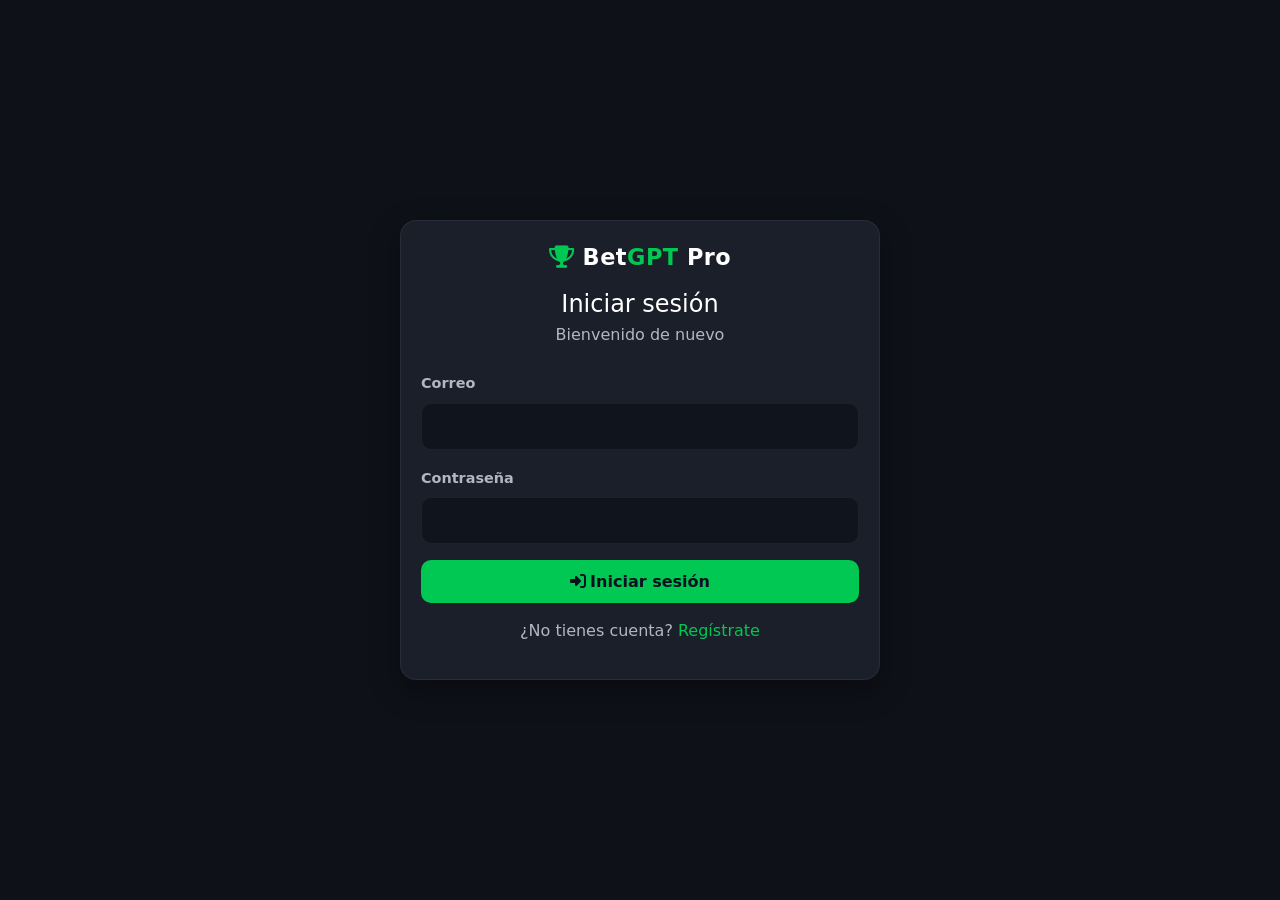
<file: betmaster/pages/login.html>
<!DOCTYPE html>
<html lang="es">
<head>
  <meta charset="UTF-8" />
  <meta name="viewport" content="width=device-width, initial-scale=1" />
  <title>Iniciar sesión - BetGPT Pro</title>
  <link href="https://cdn.jsdelivr.net/npm/bootstrap@5.3.3/dist/css/bootstrap.min.css" rel="stylesheet" />
  <link href="https://cdnjs.cloudflare.com/ajax/libs/font-awesome/6.5.2/css/all.min.css" rel="stylesheet" />
  <link href="../css/style.css" rel="stylesheet" />
</head>
<body>
  <div class="bm-loader"><div class="bm-spinner"></div></div>
  <div class="auth-wrap">
    <div class="bm-card auth-card">
      <div class="text-center mb-4">
        <a href="../index.html" class="bm-brand"><i class="fas fa-trophy text-green"></i> Bet<span class="accent">GPT</span> Pro</a>
        <h4 class="mt-3 mb-1">Iniciar sesión</h4>
        <p class="text-muted-bm">Bienvenido de nuevo</p>
      </div>
      <form onsubmit="handleLogin(event)">
        <div class="mb-3"><label class="form-label">Correo</label><input type="email" class="form-control" name="email" required></div>
        <div class="mb-3"><label class="form-label">Contraseña</label><input type="password" class="form-control" name="password" required></div>
        <div class="d-grid"><button class="btn btn-bm"><i class="fas fa-right-to-bracket me-1"></i>Iniciar sesión</button></div>
        <p class="text-center mt-3 text-muted-bm">¿No tienes cuenta? <a href="registro.html">Regístrate</a></p>
      </form>
    </div>
  </div>
  <script src="https://cdn.jsdelivr.net/npm/bootstrap@5.3.3/dist/js/bootstrap.bundle.min.js"></script>
  <script src="../js/app.js"></script>
  <script src="../js/auth.js"></script>
</body>
</html>
</file>
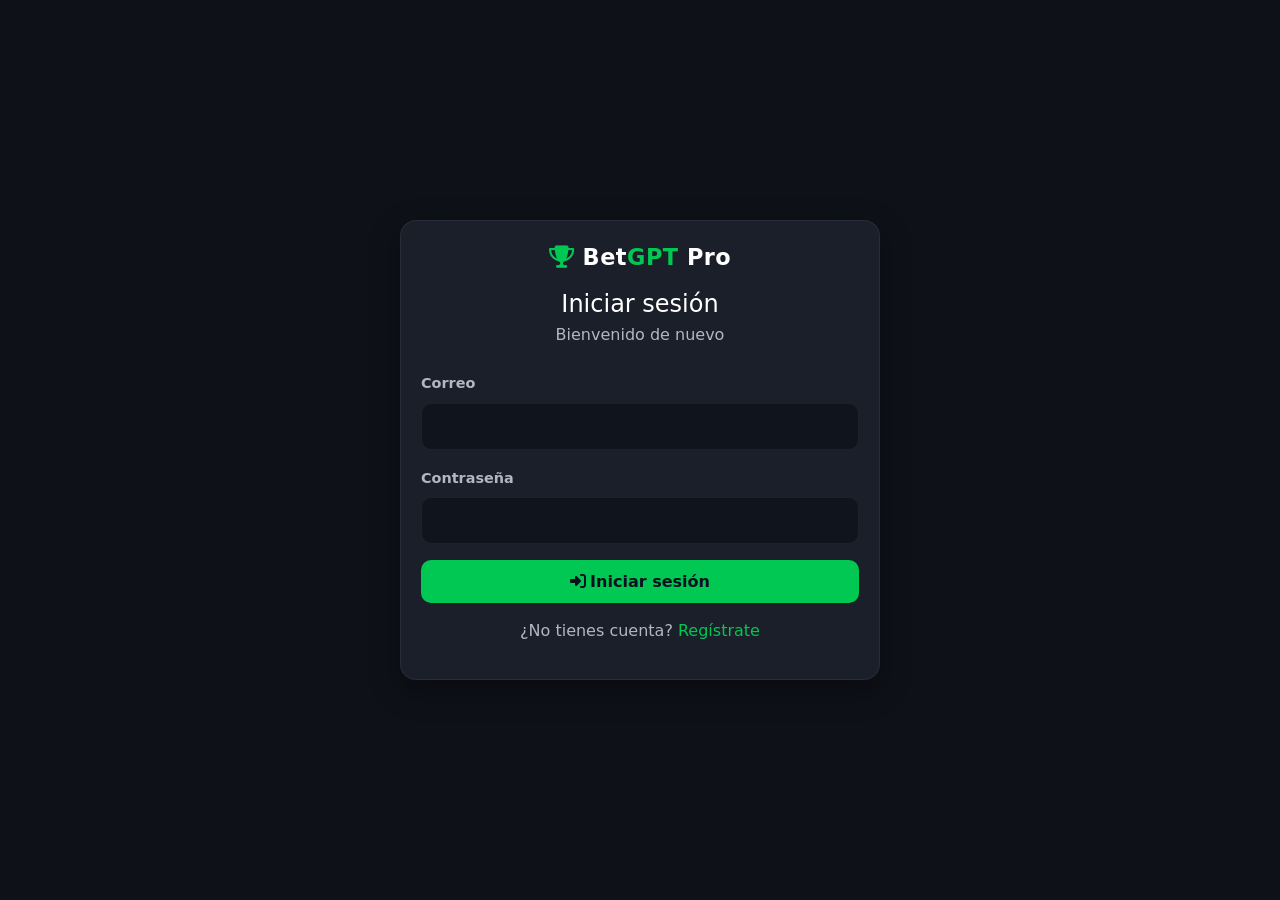
<file: betmaster/pages/perfil.html>
<!DOCTYPE html>
<html lang="es">
<head>
  <meta charset="UTF-8" />
  <meta name="viewport" content="width=device-width, initial-scale=1" />
  <title>Perfil - BetGPT Pro</title>
  <link href="https://cdn.jsdelivr.net/npm/bootstrap@5.3.3/dist/css/bootstrap.min.css" rel="stylesheet" />
  <link href="https://cdnjs.cloudflare.com/ajax/libs/font-awesome/6.5.2/css/all.min.css" rel="stylesheet" />
  <link href="../css/style.css" rel="stylesheet" />
</head>
<body>
  <div class="bm-loader"><div class="bm-spinner"></div></div>
  <div id="navbarMount"></div>

  <div class="container py-4">
    <h4 class="mb-3"><i class="fas fa-user text-green me-2"></i>Mi perfil</h4>
    <div class="row g-4">
      <div class="col-lg-5">
        <div class="bm-card text-center">
          <div class="profile-avatar mx-auto mb-3" id="avatar">U</div>
          <h5 id="fullName" class="mb-1"></h5>
          <p class="text-muted-bm" id="email"></p>
          <div class="divider"></div>
          <div class="d-flex justify-content-around">
            <div><div class="text-muted-bm small">Saldo</div><div class="text-green fw-bold" id="balance"></div></div>
            <div><div class="text-muted-bm small">Apuestas</div><div class="fw-bold" id="totalBets"></div></div>
            <div><div class="text-muted-bm small">Ganadas</div><div class="text-green fw-bold" id="wonBets"></div></div>
          </div>
        </div>
      </div>
      <div class="col-lg-7">
        <div class="bm-card">
          <h6 class="text-muted-bm mb-3">Datos personales</h6>
          <div class="row g-3">
            <div class="col-md-6"><div class="text-muted-bm small">Nombre</div><div id="pNombre"></div></div>
            <div class="col-md-6"><div class="text-muted-bm small">Apellido</div><div id="pApellido"></div></div>
            <div class="col-md-6"><div class="text-muted-bm small">DNI</div><div id="pDni"></div></div>
            <div class="col-md-6"><div class="text-muted-bm small">Fecha de nacimiento</div><div id="pNac"></div></div>
            <div class="col-md-6"><div class="text-muted-bm small">Miembro desde</div><div id="pSince"></div></div>
          </div>
        </div>
        <div class="bm-card mt-3">
          <h6 class="text-muted-bm mb-3">Últimos movimientos</h6>
          <div class="table-responsive">
            <table class="bm-table">
              <thead><tr><th>Fecha</th><th>Tipo</th><th>Monto</th></tr></thead>
              <tbody id="movBody"></tbody>
            </table>
          </div>
        </div>
      </div>
    </div>
  </div>

  <div id="modalsMount"></div>

  <script src="https://cdn.jsdelivr.net/npm/bootstrap@5.3.3/dist/js/bootstrap.bundle.min.js"></script>
  <script src="../js/app.js"></script>
  <script src="../js/fondos.js"></script>
  <script>
    requireAuth();
    function mount() {
      document.getElementById('navbarMount').innerHTML = renderNavbar('perfil');
      document.getElementById('modalsMount').innerHTML = renderFundsModals();
      initFundsHandlers(mount);
      const u = getSession();
      document.getElementById('avatar').textContent = (u.nombre[0]+u.apellido[0]).toUpperCase();
      document.getElementById('fullName').textContent = u.nombre + ' ' + u.apellido;
      document.getElementById('email').textContent = u.email;
      document.getElementById('balance').textContent = fmtMoney(u.balance);
      const bets = DB.get(KEYS.BETS, []).filter(b => b.user === u.email);
      document.getElementById('totalBets').textContent = bets.length;
      document.getElementById('wonBets').textContent = bets.filter(b => b.estado === 'Ganadora').length;
      document.getElementById('pNombre').textContent = u.nombre;
      document.getElementById('pApellido').textContent = u.apellido;
      document.getElementById('pDni').textContent = u.dni;
      document.getElementById('pNac').textContent = u.nacimiento;
      document.getElementById('pSince').textContent = new Date(u.createdAt).toLocaleDateString('es-AR');
      const movs = DB.get(KEYS.MOVEMENTS, []).filter(m => m.user === u.email).slice(-10).reverse();
      const body = document.getElementById('movBody');
      body.innerHTML = movs.length === 0
        ? `<tr><td colspan="3" class="text-center text-muted-bm py-3">Sin movimientos</td></tr>`
        : movs.map(m => `<tr><td>${fmtDate(m.fecha)}</td><td>${m.tipo}</td><td class="${m.tipo==='Depósito'?'text-green':'text-yellow'}">${m.tipo==='Depósito'?'+':'-'}${fmtMoney(m.monto)}</td></tr>`).join('');
    }
    document.addEventListener('bm:balance', mount);
    mount();
  </script>
</body>
</html>
</file>
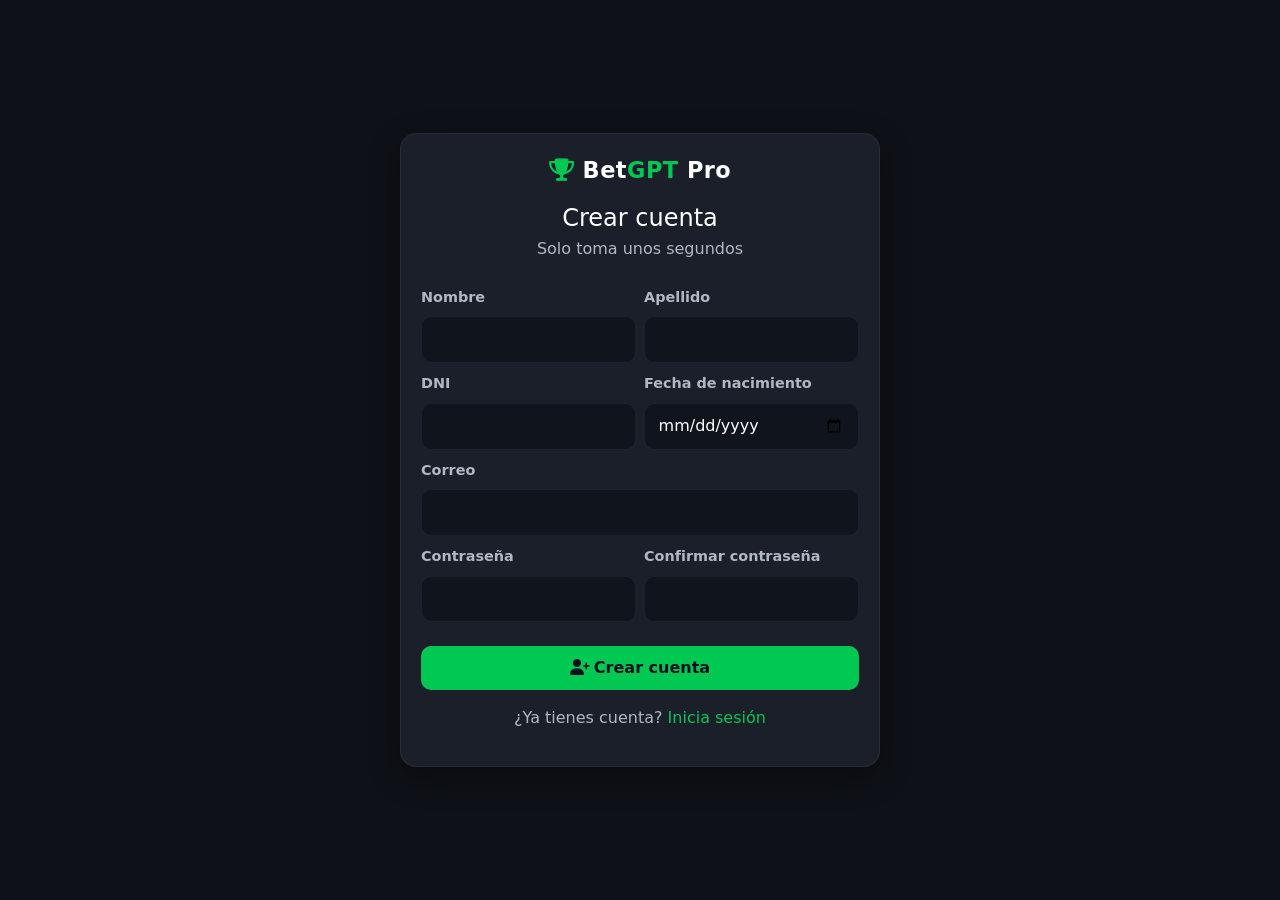
<file: betmaster/pages/registro.html>
<!DOCTYPE html>
<html lang="es">
<head>
  <meta charset="UTF-8" />
  <meta name="viewport" content="width=device-width, initial-scale=1" />
  <title>Crear cuenta - BetGPT Pro</title>
  <link href="https://cdn.jsdelivr.net/npm/bootstrap@5.3.3/dist/css/bootstrap.min.css" rel="stylesheet" />
  <link href="https://cdnjs.cloudflare.com/ajax/libs/font-awesome/6.5.2/css/all.min.css" rel="stylesheet" />
  <link href="../css/style.css" rel="stylesheet" />
</head>
<body>
  <div class="bm-loader"><div class="bm-spinner"></div></div>
  <div class="auth-wrap">
    <div class="bm-card auth-card">
      <div class="text-center mb-4">
        <a href="../index.html" class="bm-brand"><i class="fas fa-trophy text-green"></i> Bet<span class="accent">GPT</span> Pro</a>
        <h4 class="mt-3 mb-1">Crear cuenta</h4>
        <p class="text-muted-bm">Solo toma unos segundos</p>
      </div>
      <form id="registerForm" onsubmit="handleRegister(event)">
        <div class="row g-2">
          <div class="col-md-6"><label class="form-label">Nombre</label><input class="form-control" name="nombre" required></div>
          <div class="col-md-6"><label class="form-label">Apellido</label><input class="form-control" name="apellido" required></div>
          <div class="col-md-6"><label class="form-label">DNI</label><input class="form-control" name="dni" required></div>
          <div class="col-md-6"><label class="form-label">Fecha de nacimiento</label><input type="date" class="form-control" name="nacimiento" required></div>
          <div class="col-12"><label class="form-label">Correo</label><input type="email" class="form-control" name="email" required></div>
          <div class="col-md-6"><label class="form-label">Contraseña</label><input type="password" class="form-control" name="password" required></div>
          <div class="col-md-6"><label class="form-label">Confirmar contraseña</label><input type="password" class="form-control" name="password2" required></div>
        </div>
        <div class="d-grid mt-4">
          <button class="btn btn-bm"><i class="fas fa-user-plus me-1"></i>Crear cuenta</button>
        </div>
        <p class="text-center mt-3 text-muted-bm">¿Ya tienes cuenta? <a href="login.html">Inicia sesión</a></p>
      </form>
    </div>
  </div>
  <script src="https://cdn.jsdelivr.net/npm/bootstrap@5.3.3/dist/js/bootstrap.bundle.min.js"></script>
  <script src="../js/app.js"></script>
  <script src="../js/auth.js"></script>
</body>
</html>
</file>
<file: style.css>
/* ============================================
   BetGPT Pro - Estilos globales
   ============================================ */
:root {
  --bg: #0E1117;
  --card: #1A1F29;
  --green: #00C853;
  --green-hover: #00E676;
  --yellow: #FFC107;
  --text: #FFFFFF;
  --muted: #B0B8C4;
  --border: rgba(255,255,255,0.06);
  --red: #ef4444;
}

* { box-sizing: border-box; }
html, body { height: 100%; }
body {
  background: var(--bg);
  color: var(--text);
  font-family: 'Segoe UI', system-ui, -apple-system, Roboto, sans-serif;
  min-height: 100vh;
  margin: 0;
}

a { color: var(--green); text-decoration: none; }
a:hover { color: var(--green-hover); }

/* Loader */
.bm-loader {
  position: fixed; inset: 0;
  background: var(--bg);
  display: flex; align-items: center; justify-content: center;
  z-index: 9999; transition: opacity .5s ease;
}
.bm-loader.hide { opacity: 0; pointer-events: none; }
.bm-spinner {
  width: 60px; height: 60px; border-radius: 50%;
  border: 4px solid rgba(0,200,83,.2);
  border-top-color: var(--green);
  animation: spin 1s linear infinite;
}
@keyframes spin { to { transform: rotate(360deg); } }

/* Navbar */
.bm-navbar {
  background: linear-gradient(180deg, #0f1622 0%, #0E1117 100%);
  border-bottom: 1px solid var(--border);
  position: sticky; top: 0; z-index: 1030;
  backdrop-filter: blur(8px);
}
.bm-brand {
  font-weight: 800; font-size: 1.4rem; color: var(--text);
  letter-spacing: .5px;
}
.bm-brand .accent { color: var(--green); }
.bm-balance {
  background: rgba(0,200,83,.1);
  border: 1px solid rgba(0,200,83,.3);
  color: var(--green);
  padding: .4rem .9rem; border-radius: 999px;
  font-weight: 700; font-size: .95rem;
}

/* Buttons */
.btn-bm {
  background: var(--green); color: #0b1020;
  border: none; font-weight: 700;
  padding: .6rem 1.2rem; border-radius: 10px;
  transition: all .2s ease;
}
.btn-bm:hover { background: var(--green-hover); transform: translateY(-1px); box-shadow: 0 8px 20px rgba(0,230,118,.25); color: #0b1020; }
.btn-outline-bm {
  background: transparent; color: var(--text);
  border: 1px solid var(--border);
  padding: .55rem 1rem; border-radius: 10px;
  transition: all .2s ease;
}
.btn-outline-bm:hover { border-color: var(--green); color: var(--green); }
.btn-ghost { background: transparent; border: none; color: var(--muted); }
.btn-ghost:hover { color: var(--green); }

/* Cards */
.bm-card {
  background: var(--card);
  border: 1px solid var(--border);
  border-radius: 16px;
  padding: 1.25rem;
  box-shadow: 0 10px 30px rgba(0,0,0,.35);
  transition: transform .2s ease, border-color .2s ease;
}
.bm-card:hover { transform: translateY(-2px); border-color: rgba(0,200,83,.25); }

/* Hero (landing) */
.bm-hero {
  padding: 5rem 0 4rem;
  background:
    radial-gradient(1000px 400px at 20% 0%, rgba(0,200,83,.15), transparent 60%),
    radial-gradient(800px 400px at 90% 10%, rgba(255,193,7,.08), transparent 60%);
  text-align: center;
}
.bm-hero h1 { font-size: clamp(2rem, 5vw, 3.6rem); font-weight: 800; line-height: 1.05; }
.bm-hero h1 .accent { color: var(--green); }
.bm-hero p { color: var(--muted); font-size: 1.1rem; max-width: 640px; margin: 1rem auto; }

.feature-icon {
  width: 56px; height: 56px; border-radius: 14px;
  background: rgba(0,200,83,.12); color: var(--green);
  display: flex; align-items: center; justify-content: center;
  font-size: 1.4rem; margin-bottom: 1rem;
}

/* Auth */
.auth-wrap { min-height: 100vh; display: flex; align-items: center; justify-content: center; padding: 2rem 1rem; }
.auth-card { width: 100%; max-width: 480px; }
.form-label { color: var(--muted); font-size: .9rem; font-weight: 600; }
.form-control, .form-select {
  background: #0f141d; color: var(--text);
  border: 1px solid var(--border); border-radius: 10px;
  padding: .65rem .85rem;
}
.form-control:focus, .form-select:focus {
  background: #0f141d; color: var(--text);
  border-color: var(--green); box-shadow: 0 0 0 .2rem rgba(0,200,83,.15);
}

/* Dashboard layout */
.bm-shell { display: grid; grid-template-columns: 240px 1fr 340px; gap: 1.25rem; padding: 1.25rem; }
@media (max-width: 1200px) { .bm-shell { grid-template-columns: 220px 1fr; } .bm-ticket-col { grid-column: 1 / -1; } }
@media (max-width: 768px) { .bm-shell { grid-template-columns: 1fr; padding: .75rem; } .bm-sidebar { order: 2; } }

.bm-sidebar { background: var(--card); border: 1px solid var(--border); border-radius: 16px; padding: 1rem; height: fit-content; position: sticky; top: 84px; }
.bm-sidebar h6 { color: var(--muted); text-transform: uppercase; font-size: .75rem; letter-spacing: 1px; margin-bottom: .75rem; }
.bm-sport { display: flex; align-items: center; gap: .7rem; padding: .65rem .8rem; border-radius: 10px; color: var(--muted); cursor: pointer; transition: all .2s; }
.bm-sport:hover, .bm-sport.active { background: rgba(0,200,83,.1); color: var(--green); }
.bm-sport.disabled { opacity: .4; cursor: not-allowed; }
.bm-sport.disabled:hover { background: transparent; color: var(--muted); }

/* Match card */
.match-card { background: var(--card); border: 1px solid var(--border); border-radius: 16px; padding: 1.1rem; margin-bottom: 1rem; transition: all .2s; }
.match-card:hover { border-color: rgba(0,200,83,.2); transform: translateY(-1px); }
.match-league { color: var(--muted); font-size: .8rem; text-transform: uppercase; letter-spacing: 1px; }
.match-time { color: var(--muted); font-size: .85rem; }
.match-teams { display: flex; align-items: center; justify-content: space-between; gap: 1rem; margin: .7rem 0; }
.match-team { font-weight: 700; font-size: 1.05rem; flex: 1; }
.match-team.away { text-align: right; }
.match-vs { color: var(--muted); font-weight: 700; }
.odds-row { display: grid; grid-template-columns: repeat(3, 1fr); gap: .6rem; margin-top: .9rem; }
.odd-btn {
  background: #0f141d; border: 1px solid var(--border); border-radius: 10px;
  padding: .7rem .5rem; color: var(--text); cursor: pointer; transition: all .2s;
  display: flex; flex-direction: column; align-items: center; gap: .2rem;
}
.odd-btn small { color: var(--muted); font-size: .75rem; }
.odd-btn strong { color: var(--yellow); font-size: 1.05rem; }
.odd-btn:hover { border-color: var(--green); background: rgba(0,200,83,.06); }
.odd-btn.selected { border-color: var(--green); background: rgba(0,200,83,.15); }
.odd-btn.selected strong { color: var(--green-hover); }

/* Ticket */
.bm-ticket { background: var(--card); border: 1px solid var(--border); border-radius: 16px; padding: 1rem; position: sticky; top: 84px; }
.ticket-empty { color: var(--muted); text-align: center; padding: 2rem 1rem; }
.ticket-selection { background: #0f141d; border: 1px solid var(--border); border-radius: 10px; padding: .75rem; margin-bottom: .75rem; }
.ticket-selection .sel-match { font-size: .8rem; color: var(--muted); }
.ticket-selection .sel-pick { font-weight: 700; margin-top: .2rem; }
.ticket-row { display: flex; justify-content: space-between; padding: .35rem 0; color: var(--muted); }
.ticket-row strong { color: var(--text); }
.ticket-row.profit strong { color: var(--green); }

/* Table */
.bm-table { width: 100%; }
.bm-table thead th { color: var(--muted); font-weight: 600; font-size: .8rem; text-transform: uppercase; letter-spacing: .5px; border-bottom: 1px solid var(--border); padding: .8rem .6rem; }
.bm-table tbody td { padding: .9rem .6rem; border-bottom: 1px solid var(--border); }
.bm-table tbody tr:hover { background: rgba(255,255,255,.02); }
.badge-status { padding: .3rem .65rem; border-radius: 999px; font-size: .75rem; font-weight: 700; }
.badge-pendiente { background: rgba(255,193,7,.15); color: var(--yellow); }
.badge-ganadora { background: rgba(0,200,83,.15); color: var(--green); }
.badge-perdida { background: rgba(239,68,68,.15); color: var(--red); }

/* Modal */
.modal-content { background: var(--card); color: var(--text); border: 1px solid var(--border); border-radius: 16px; }
.modal-header, .modal-footer { border-color: var(--border); }
.btn-close { filter: invert(1); }

/* Toast */
.bm-toast-wrap { position: fixed; top: 80px; right: 20px; z-index: 2000; display: flex; flex-direction: column; gap: .5rem; }
.bm-toast {
  background: var(--card); border: 1px solid var(--border);
  border-left: 4px solid var(--green);
  border-radius: 10px; padding: .8rem 1rem;
  min-width: 260px; box-shadow: 0 10px 30px rgba(0,0,0,.4);
  animation: slideIn .3s ease;
}
.bm-toast.error { border-left-color: var(--red); }
.bm-toast.warn { border-left-color: var(--yellow); }
@keyframes slideIn { from { opacity: 0; transform: translateX(20px); } to { opacity: 1; transform: translateX(0); } }

/* Footer */
.bm-footer {
  background: #0a0d13; border-top: 1px solid var(--border);
  padding: 2.5rem 0 1.5rem; margin-top: 4rem; color: var(--muted);
}
.bm-footer h6 { color: var(--text); margin-bottom: 1rem; }
.bm-footer a { color: var(--muted); display: block; padding: .25rem 0; }
.bm-footer a:hover { color: var(--green); }

/* Profile */
.profile-avatar {
  width: 96px; height: 96px; border-radius: 50%;
  background: linear-gradient(135deg, var(--green), #007a33);
  display: flex; align-items: center; justify-content: center;
  font-size: 2.2rem; font-weight: 800; color: #0b1020;
}

/* Utilities */
.text-muted-bm { color: var(--muted) !important; }
.text-green { color: var(--green) !important; }
.text-yellow { color: var(--yellow) !important; }
.divider { height: 1px; background: var(--border); margin: 1rem 0; }
</file>
<file: betmaster/css/style.css>
/* ============================================
   BetMaster Pro - Estilos globales
   ============================================ */
:root {
  --bg: #0E1117;
  --card: #1A1F29;
  --green: #00C853;
  --green-hover: #00E676;
  --yellow: #FFC107;
  --text: #FFFFFF;
  --muted: #B0B8C4;
  --border: rgba(255,255,255,0.06);
  --red: #ef4444;
}

* { box-sizing: border-box; }
html, body { height: 100%; }
body {
  background: var(--bg);
  color: var(--text);
  font-family: 'Segoe UI', system-ui, -apple-system, Roboto, sans-serif;
  min-height: 100vh;
  margin: 0;
}

a { color: var(--green); text-decoration: none; }
a:hover { color: var(--green-hover); }

/* Loader */
.bm-loader {
  position: fixed; inset: 0;
  background: var(--bg);
  display: flex; align-items: center; justify-content: center;
  z-index: 9999; transition: opacity .5s ease;
}
.bm-loader.hide { opacity: 0; pointer-events: none; }
.bm-spinner {
  width: 60px; height: 60px; border-radius: 50%;
  border: 4px solid rgba(0,200,83,.2);
  border-top-color: var(--green);
  animation: spin 1s linear infinite;
}
@keyframes spin { to { transform: rotate(360deg); } }

/* Navbar */
.bm-navbar {
  background: linear-gradient(180deg, #0f1622 0%, #0E1117 100%);
  border-bottom: 1px solid var(--border);
  position: sticky; top: 0; z-index: 1030;
  backdrop-filter: blur(8px);
}
.bm-brand {
  font-weight: 800; font-size: 1.4rem; color: var(--text);
  letter-spacing: .5px;
}
.bm-brand .accent { color: var(--green); }
.bm-balance {
  background: rgba(0,200,83,.1);
  border: 1px solid rgba(0,200,83,.3);
  color: var(--green);
  padding: .4rem .9rem; border-radius: 999px;
  font-weight: 700; font-size: .95rem;
}

/* Buttons */
.btn-bm {
  background: var(--green); color: #0b1020;
  border: none; font-weight: 700;
  padding: .6rem 1.2rem; border-radius: 10px;
  transition: all .2s ease;
}
.btn-bm:hover { background: var(--green-hover); transform: translateY(-1px); box-shadow: 0 8px 20px rgba(0,230,118,.25); color: #0b1020; }
.btn-outline-bm {
  background: transparent; color: var(--text);
  border: 1px solid var(--border);
  padding: .55rem 1rem; border-radius: 10px;
  transition: all .2s ease;
}
.btn-outline-bm:hover { border-color: var(--green); color: var(--green); }
.btn-ghost { background: transparent; border: none; color: var(--muted); }
.btn-ghost:hover { color: var(--green); }

/* Cards */
.bm-card {
  background: var(--card);
  border: 1px solid var(--border);
  border-radius: 16px;
  padding: 1.25rem;
  box-shadow: 0 10px 30px rgba(0,0,0,.35);
  transition: transform .2s ease, border-color .2s ease;
}
.bm-card:hover { transform: translateY(-2px); border-color: rgba(0,200,83,.25); }

/* Hero (landing) */
.bm-hero {
  padding: 5rem 0 4rem;
  background:
    radial-gradient(1000px 400px at 20% 0%, rgba(0,200,83,.15), transparent 60%),
    radial-gradient(800px 400px at 90% 10%, rgba(255,193,7,.08), transparent 60%);
  text-align: center;
}
.bm-hero h1 { font-size: clamp(2rem, 5vw, 3.6rem); font-weight: 800; line-height: 1.05; }
.bm-hero h1 .accent { color: var(--green); }
.bm-hero p { color: var(--muted); font-size: 1.1rem; max-width: 640px; margin: 1rem auto; }

.feature-icon {
  width: 56px; height: 56px; border-radius: 14px;
  background: rgba(0,200,83,.12); color: var(--green);
  display: flex; align-items: center; justify-content: center;
  font-size: 1.4rem; margin-bottom: 1rem;
}

/* Auth */
.auth-wrap { min-height: 100vh; display: flex; align-items: center; justify-content: center; padding: 2rem 1rem; }
.auth-card { width: 100%; max-width: 480px; }
.form-label { color: var(--muted); font-size: .9rem; font-weight: 600; }
.form-control, .form-select {
  background: #0f141d; color: var(--text);
  border: 1px solid var(--border); border-radius: 10px;
  padding: .65rem .85rem;
}
.form-control:focus, .form-select:focus {
  background: #0f141d; color: var(--text);
  border-color: var(--green); box-shadow: 0 0 0 .2rem rgba(0,200,83,.15);
}

/* Dashboard layout */
.bm-shell { display: grid; grid-template-columns: 240px 1fr 340px; gap: 1.25rem; padding: 1.25rem; }
@media (max-width: 1200px) { .bm-shell { grid-template-columns: 220px 1fr; } .bm-ticket-col { grid-column: 1 / -1; } }
@media (max-width: 768px) { .bm-shell { grid-template-columns: 1fr; padding: .75rem; } .bm-sidebar { order: 2; } }

.bm-sidebar { background: var(--card); border: 1px solid var(--border); border-radius: 16px; padding: 1rem; height: fit-content; position: sticky; top: 84px; }
.bm-sidebar h6 { color: var(--muted); text-transform: uppercase; font-size: .75rem; letter-spacing: 1px; margin-bottom: .75rem; }
.bm-sport { display: flex; align-items: center; gap: .7rem; padding: .65rem .8rem; border-radius: 10px; color: var(--muted); cursor: pointer; transition: all .2s; }
.bm-sport:hover, .bm-sport.active { background: rgba(0,200,83,.1); color: var(--green); }
.bm-sport.disabled { opacity: .4; cursor: not-allowed; }
.bm-sport.disabled:hover { background: transparent; color: var(--muted); }

/* Match card */
.match-card { background: var(--card); border: 1px solid var(--border); border-radius: 16px; padding: 1.1rem; margin-bottom: 1rem; transition: all .2s; }
.match-card:hover { border-color: rgba(0,200,83,.2); transform: translateY(-1px); }
.match-league { color: var(--muted); font-size: .8rem; text-transform: uppercase; letter-spacing: 1px; }
.match-time { color: var(--muted); font-size: .85rem; }
.match-teams { display: flex; align-items: center; justify-content: space-between; gap: 1rem; margin: .7rem 0; }
.match-team { font-weight: 700; font-size: 1.05rem; flex: 1; }
.match-team.away { text-align: right; }
.match-vs { color: var(--muted); font-weight: 700; }
.odds-row { display: grid; grid-template-columns: repeat(3, 1fr); gap: .6rem; margin-top: .9rem; }
.odd-btn {
  background: #0f141d; border: 1px solid var(--border); border-radius: 10px;
  padding: .7rem .5rem; color: var(--text); cursor: pointer; transition: all .2s;
  display: flex; flex-direction: column; align-items: center; gap: .2rem;
}
.odd-btn small { color: var(--muted); font-size: .75rem; }
.odd-btn strong { color: var(--yellow); font-size: 1.05rem; }
.odd-btn:hover { border-color: var(--green); background: rgba(0,200,83,.06); }
.odd-btn.selected { border-color: var(--green); background: rgba(0,200,83,.15); }
.odd-btn.selected strong { color: var(--green-hover); }

/* Ticket */
.bm-ticket { background: var(--card); border: 1px solid var(--border); border-radius: 16px; padding: 1rem; position: sticky; top: 84px; }
.ticket-empty { color: var(--muted); text-align: center; padding: 2rem 1rem; }
.ticket-selection { background: #0f141d; border: 1px solid var(--border); border-radius: 10px; padding: .75rem; margin-bottom: .75rem; }
.ticket-selection .sel-match { font-size: .8rem; color: var(--muted); }
.ticket-selection .sel-pick { font-weight: 700; margin-top: .2rem; }
.ticket-row { display: flex; justify-content: space-between; padding: .35rem 0; color: var(--muted); }
.ticket-row strong { color: var(--text); }
.ticket-row.profit strong { color: var(--green); }

/* Table */
.bm-table { width: 100%; }
.bm-table thead th { color: var(--muted); font-weight: 600; font-size: .8rem; text-transform: uppercase; letter-spacing: .5px; border-bottom: 1px solid var(--border); padding: .8rem .6rem; }
.bm-table tbody td { padding: .9rem .6rem; border-bottom: 1px solid var(--border); }
.bm-table tbody tr:hover { background: rgba(255,255,255,.02); }
.badge-status { padding: .3rem .65rem; border-radius: 999px; font-size: .75rem; font-weight: 700; }
.badge-pendiente { background: rgba(255,193,7,.15); color: var(--yellow); }
.badge-ganadora { background: rgba(0,200,83,.15); color: var(--green); }
.badge-perdida { background: rgba(239,68,68,.15); color: var(--red); }

/* Modal */
.modal-content { background: var(--card); color: var(--text); border: 1px solid var(--border); border-radius: 16px; }
.modal-header, .modal-footer { border-color: var(--border); }
.btn-close { filter: invert(1); }

/* Toast */
.bm-toast-wrap { position: fixed; top: 80px; right: 20px; z-index: 2000; display: flex; flex-direction: column; gap: .5rem; }
.bm-toast {
  background: var(--card); border: 1px solid var(--border);
  border-left: 4px solid var(--green);
  border-radius: 10px; padding: .8rem 1rem;
  min-width: 260px; box-shadow: 0 10px 30px rgba(0,0,0,.4);
  animation: slideIn .3s ease;
}
.bm-toast.error { border-left-color: var(--red); }
.bm-toast.warn { border-left-color: var(--yellow); }
@keyframes slideIn { from { opacity: 0; transform: translateX(20px); } to { opacity: 1; transform: translateX(0); } }

/* Footer */
.bm-footer {
  background: #0a0d13; border-top: 1px solid var(--border);
  padding: 2.5rem 0 1.5rem; margin-top: 4rem; color: var(--muted);
}
.bm-footer h6 { color: var(--text); margin-bottom: 1rem; }
.bm-footer a { color: var(--muted); display: block; padding: .25rem 0; }
.bm-footer a:hover { color: var(--green); }

/* Profile */
.profile-avatar {
  width: 96px; height: 96px; border-radius: 50%;
  background: linear-gradient(135deg, var(--green), #007a33);
  display: flex; align-items: center; justify-content: center;
  font-size: 2.2rem; font-weight: 800; color: #0b1020;
}

/* Utilities */
.text-muted-bm { color: var(--muted) !important; }
.text-green { color: var(--green) !important; }
.text-yellow { color: var(--yellow) !important; }
.divider { height: 1px; background: var(--border); margin: 1rem 0; }
</file>
